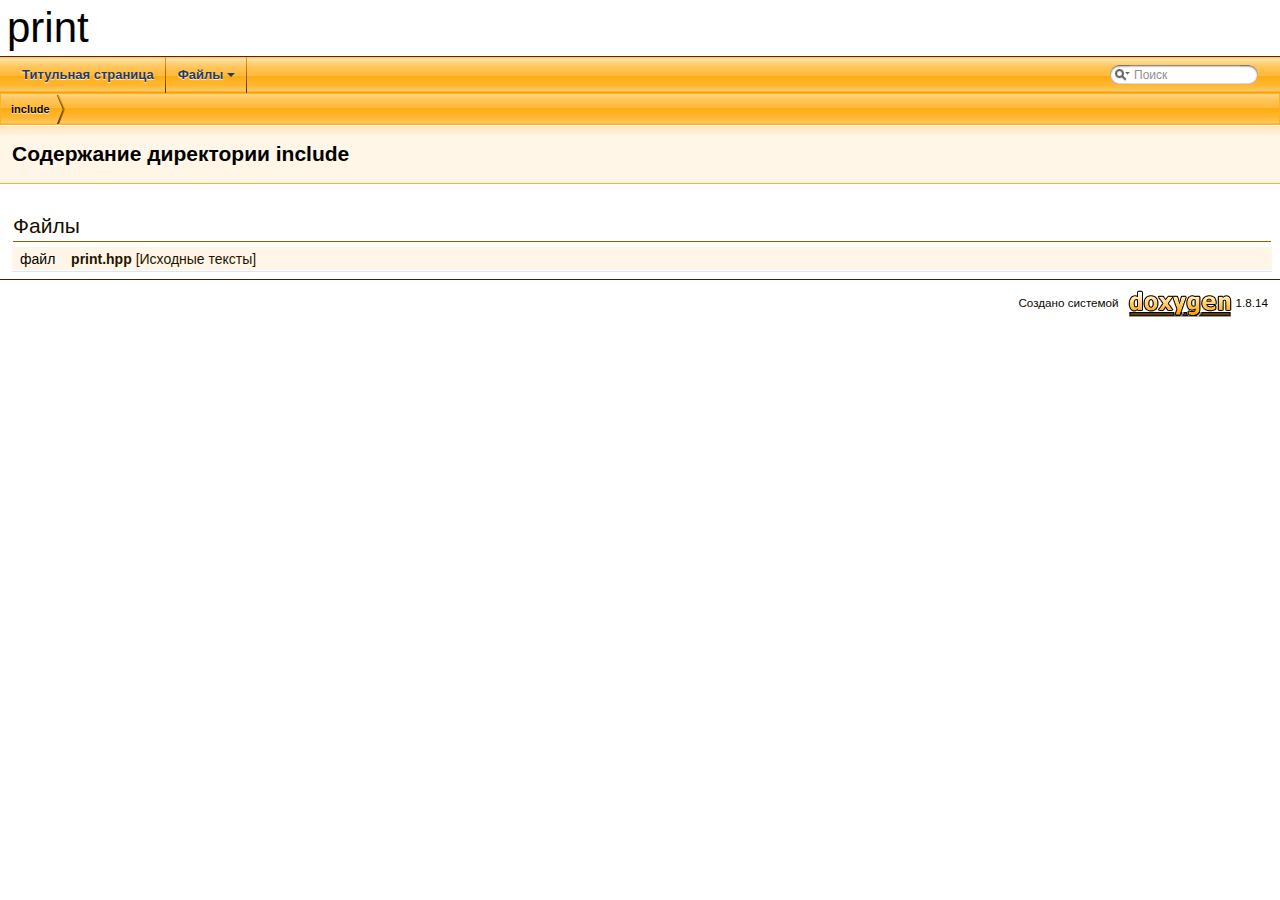
<file: dir_d44c64559bbebec7f509842c48db8b23.html>
<!DOCTYPE html PUBLIC "-//W3C//DTD XHTML 1.0 Transitional//EN" "http://www.w3.org/TR/xhtml1/DTD/xhtml1-transitional.dtd">
<html xmlns="http://www.w3.org/1999/xhtml">
<head>
<meta http-equiv="Content-Type" content="text/xhtml;charset=UTF-8"/>
<meta http-equiv="X-UA-Compatible" content="IE=9"/>
<meta name="generator" content="Doxygen 1.8.14"/>
<meta name="viewport" content="width=device-width, initial-scale=1"/>
<title>print: Содержание директории include</title>
<link href="tabs.css" rel="stylesheet" type="text/css"/>
<script type="text/javascript" src="jquery.js"></script>
<script type="text/javascript" src="dynsections.js"></script>
<link href="search/search.css" rel="stylesheet" type="text/css"/>
<script type="text/javascript" src="search/searchdata.js"></script>
<script type="text/javascript" src="search/search.js"></script>
<link href="doxygen.css" rel="stylesheet" type="text/css" />
</head>
<body>
<div id="top"><!-- do not remove this div, it is closed by doxygen! -->
<div id="titlearea">
<table cellspacing="0" cellpadding="0">
 <tbody>
 <tr style="height: 56px;">
  <td id="projectalign" style="padding-left: 0.5em;">
   <div id="projectname">print
   </div>
  </td>
 </tr>
 </tbody>
</table>
</div>
<!-- end header part -->
<!-- Создано системой Doxygen 1.8.14 -->
<script type="text/javascript">
/* @license magnet:?xt=urn:btih:cf05388f2679ee054f2beb29a391d25f4e673ac3&amp;dn=gpl-2.0.txt GPL-v2 */
var searchBox = new SearchBox("searchBox", "search",false,'Поиск');
/* @license-end */
</script>
<script type="text/javascript" src="menudata.js"></script>
<script type="text/javascript" src="menu.js"></script>
<script type="text/javascript">
/* @license magnet:?xt=urn:btih:cf05388f2679ee054f2beb29a391d25f4e673ac3&amp;dn=gpl-2.0.txt GPL-v2 */
$(function() {
  initMenu('',true,false,'search.php','Поиск');
  $(document).ready(function() { init_search(); });
});
/* @license-end */</script>
<div id="main-nav"></div>
<!-- window showing the filter options -->
<div id="MSearchSelectWindow"
     onmouseover="return searchBox.OnSearchSelectShow()"
     onmouseout="return searchBox.OnSearchSelectHide()"
     onkeydown="return searchBox.OnSearchSelectKey(event)">
</div>

<!-- iframe showing the search results (closed by default) -->
<div id="MSearchResultsWindow">
<iframe src="javascript:void(0)" frameborder="0" 
        name="MSearchResults" id="MSearchResults">
</iframe>
</div>

<div id="nav-path" class="navpath">
  <ul>
<li class="navelem"><a class="el" href="dir_d44c64559bbebec7f509842c48db8b23.html">include</a></li>  </ul>
</div>
</div><!-- top -->
<div class="header">
  <div class="headertitle">
<div class="title">Содержание директории include</div>  </div>
</div><!--header-->
<div class="contents">
<table class="memberdecls">
<tr class="heading"><td colspan="2"><h2 class="groupheader"><a name="files"></a>
Файлы</h2></td></tr>
<tr class="memitem:print_8hpp"><td class="memItemLeft" align="right" valign="top">файл &#160;</td><td class="memItemRight" valign="bottom"><a class="el" href="print_8hpp.html">print.hpp</a> <a href="print_8hpp_source.html">[Исходные тексты]</a></td></tr>
<tr class="separator:"><td class="memSeparator" colspan="2">&#160;</td></tr>
</table>
</div><!-- contents -->
<!-- start footer part -->
<hr class="footer"/><address class="footer"><small>
Создано системой &#160;<a href="http://www.doxygen.org/index.html">
<img class="footer" src="doxygen.png" alt="doxygen"/>
</a> 1.8.14
</small></address>
</body>
</html>
</file>
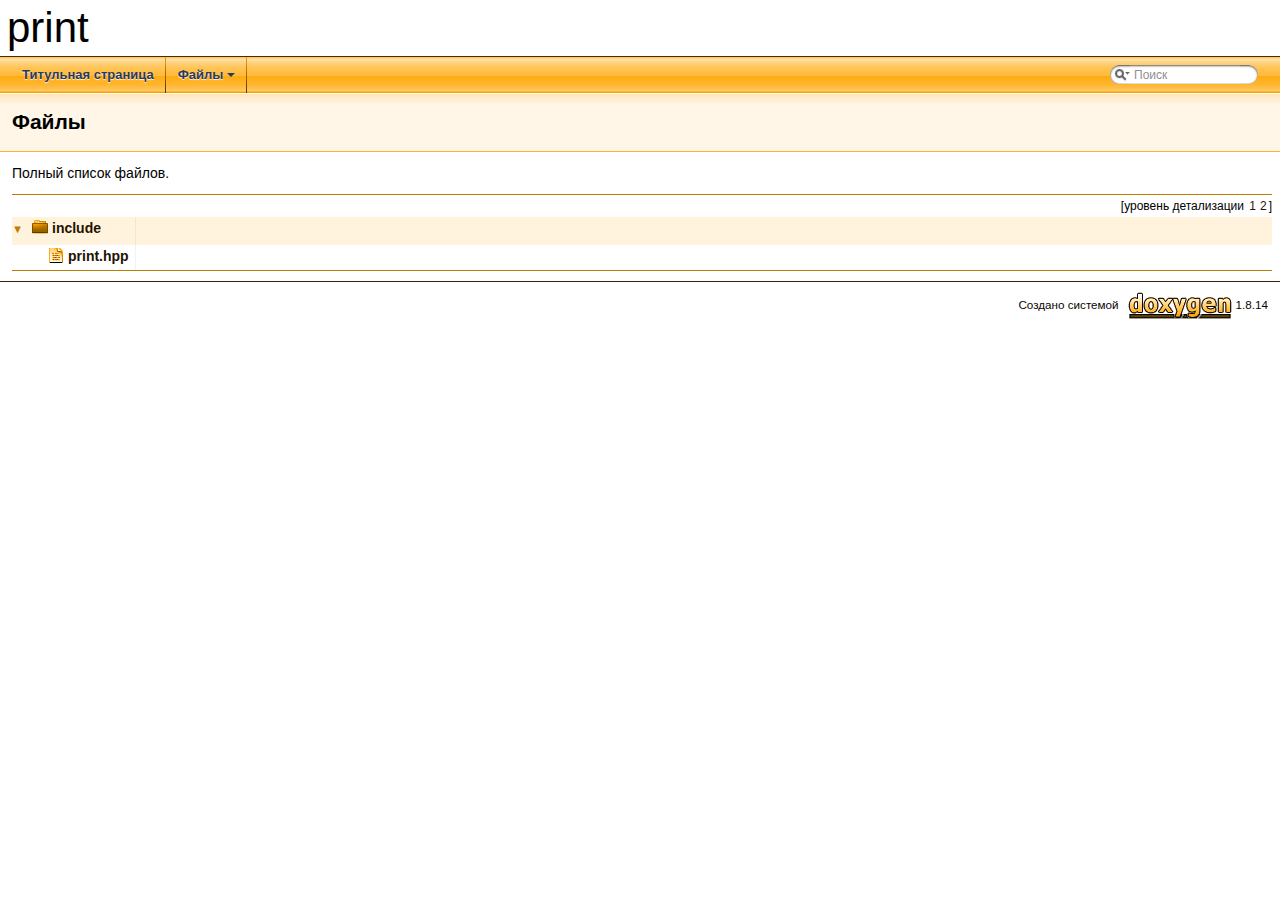
<file: files.html>
<!DOCTYPE html PUBLIC "-//W3C//DTD XHTML 1.0 Transitional//EN" "http://www.w3.org/TR/xhtml1/DTD/xhtml1-transitional.dtd">
<html xmlns="http://www.w3.org/1999/xhtml">
<head>
<meta http-equiv="Content-Type" content="text/xhtml;charset=UTF-8"/>
<meta http-equiv="X-UA-Compatible" content="IE=9"/>
<meta name="generator" content="Doxygen 1.8.14"/>
<meta name="viewport" content="width=device-width, initial-scale=1"/>
<title>print: Файлы</title>
<link href="tabs.css" rel="stylesheet" type="text/css"/>
<script type="text/javascript" src="jquery.js"></script>
<script type="text/javascript" src="dynsections.js"></script>
<link href="search/search.css" rel="stylesheet" type="text/css"/>
<script type="text/javascript" src="search/searchdata.js"></script>
<script type="text/javascript" src="search/search.js"></script>
<link href="doxygen.css" rel="stylesheet" type="text/css" />
</head>
<body>
<div id="top"><!-- do not remove this div, it is closed by doxygen! -->
<div id="titlearea">
<table cellspacing="0" cellpadding="0">
 <tbody>
 <tr style="height: 56px;">
  <td id="projectalign" style="padding-left: 0.5em;">
   <div id="projectname">print
   </div>
  </td>
 </tr>
 </tbody>
</table>
</div>
<!-- end header part -->
<!-- Создано системой Doxygen 1.8.14 -->
<script type="text/javascript">
/* @license magnet:?xt=urn:btih:cf05388f2679ee054f2beb29a391d25f4e673ac3&amp;dn=gpl-2.0.txt GPL-v2 */
var searchBox = new SearchBox("searchBox", "search",false,'Поиск');
/* @license-end */
</script>
<script type="text/javascript" src="menudata.js"></script>
<script type="text/javascript" src="menu.js"></script>
<script type="text/javascript">
/* @license magnet:?xt=urn:btih:cf05388f2679ee054f2beb29a391d25f4e673ac3&amp;dn=gpl-2.0.txt GPL-v2 */
$(function() {
  initMenu('',true,false,'search.php','Поиск');
  $(document).ready(function() { init_search(); });
});
/* @license-end */</script>
<div id="main-nav"></div>
</div><!-- top -->
<!-- window showing the filter options -->
<div id="MSearchSelectWindow"
     onmouseover="return searchBox.OnSearchSelectShow()"
     onmouseout="return searchBox.OnSearchSelectHide()"
     onkeydown="return searchBox.OnSearchSelectKey(event)">
</div>

<!-- iframe showing the search results (closed by default) -->
<div id="MSearchResultsWindow">
<iframe src="javascript:void(0)" frameborder="0" 
        name="MSearchResults" id="MSearchResults">
</iframe>
</div>

<div class="header">
  <div class="headertitle">
<div class="title">Файлы</div>  </div>
</div><!--header-->
<div class="contents">
<div class="textblock">Полный список файлов.</div><div class="directory">
<div class="levels">[уровень детализации <span onclick="javascript:toggleLevel(1);">1</span><span onclick="javascript:toggleLevel(2);">2</span>]</div><table class="directory">
<tr id="row_0_" class="even"><td class="entry"><span style="width:0px;display:inline-block;">&#160;</span><span id="arr_0_" class="arrow" onclick="toggleFolder('0_')">&#9660;</span><span id="img_0_" class="iconfopen" onclick="toggleFolder('0_')">&#160;</span><a class="el" href="dir_d44c64559bbebec7f509842c48db8b23.html" target="_self">include</a></td><td class="desc"></td></tr>
<tr id="row_0_0_"><td class="entry"><span style="width:32px;display:inline-block;">&#160;</span><a href="print_8hpp_source.html"><span class="icondoc"></span></a><a class="el" href="print_8hpp.html" target="_self">print.hpp</a></td><td class="desc"></td></tr>
</table>
</div><!-- directory -->
</div><!-- contents -->
<!-- start footer part -->
<hr class="footer"/><address class="footer"><small>
Создано системой &#160;<a href="http://www.doxygen.org/index.html">
<img class="footer" src="doxygen.png" alt="doxygen"/>
</a> 1.8.14
</small></address>
</body>
</html>
</file>
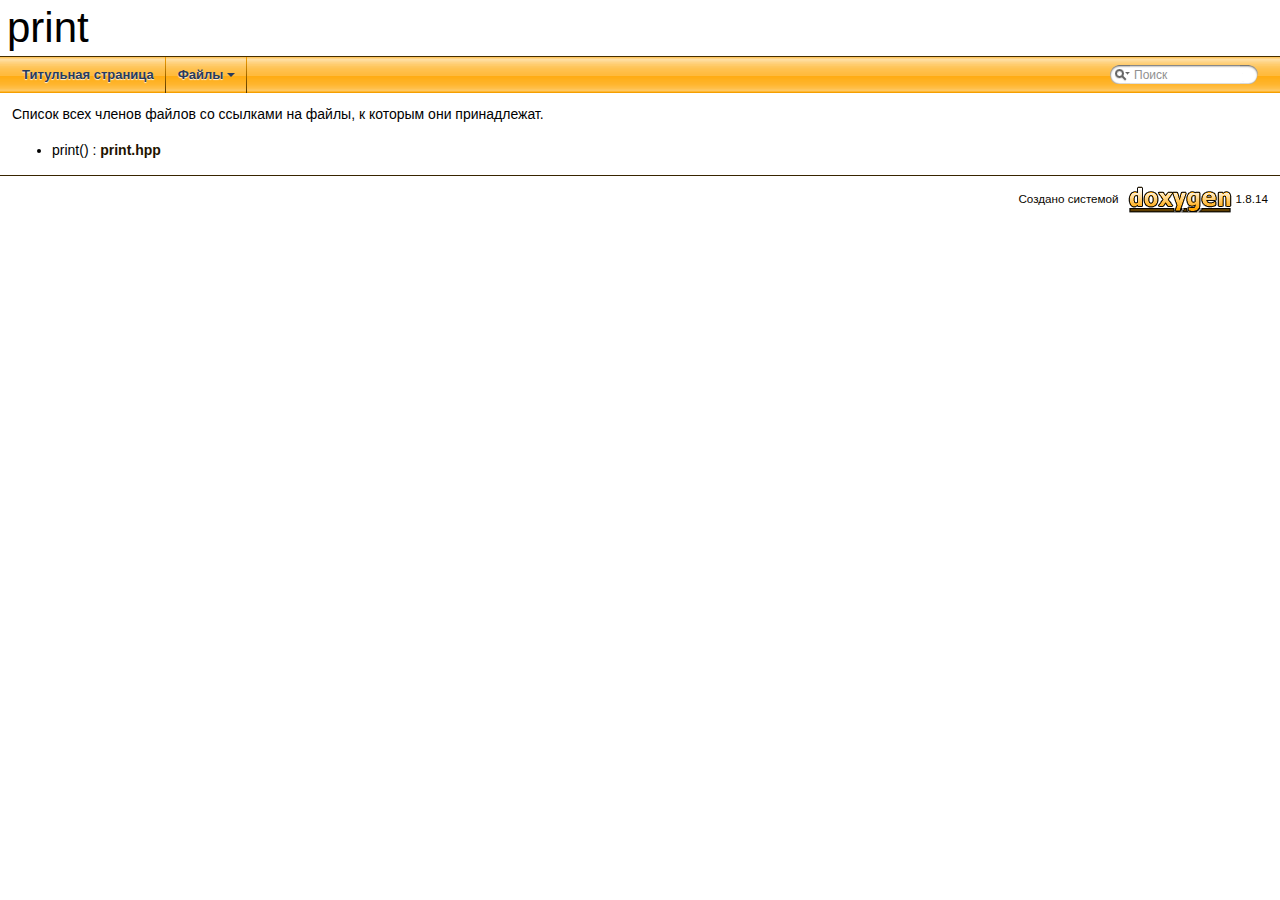
<file: globals.html>
<!DOCTYPE html PUBLIC "-//W3C//DTD XHTML 1.0 Transitional//EN" "http://www.w3.org/TR/xhtml1/DTD/xhtml1-transitional.dtd">
<html xmlns="http://www.w3.org/1999/xhtml">
<head>
<meta http-equiv="Content-Type" content="text/xhtml;charset=UTF-8"/>
<meta http-equiv="X-UA-Compatible" content="IE=9"/>
<meta name="generator" content="Doxygen 1.8.14"/>
<meta name="viewport" content="width=device-width, initial-scale=1"/>
<title>print: Список членов всех файлов</title>
<link href="tabs.css" rel="stylesheet" type="text/css"/>
<script type="text/javascript" src="jquery.js"></script>
<script type="text/javascript" src="dynsections.js"></script>
<link href="search/search.css" rel="stylesheet" type="text/css"/>
<script type="text/javascript" src="search/searchdata.js"></script>
<script type="text/javascript" src="search/search.js"></script>
<link href="doxygen.css" rel="stylesheet" type="text/css" />
</head>
<body>
<div id="top"><!-- do not remove this div, it is closed by doxygen! -->
<div id="titlearea">
<table cellspacing="0" cellpadding="0">
 <tbody>
 <tr style="height: 56px;">
  <td id="projectalign" style="padding-left: 0.5em;">
   <div id="projectname">print
   </div>
  </td>
 </tr>
 </tbody>
</table>
</div>
<!-- end header part -->
<!-- Создано системой Doxygen 1.8.14 -->
<script type="text/javascript">
/* @license magnet:?xt=urn:btih:cf05388f2679ee054f2beb29a391d25f4e673ac3&amp;dn=gpl-2.0.txt GPL-v2 */
var searchBox = new SearchBox("searchBox", "search",false,'Поиск');
/* @license-end */
</script>
<script type="text/javascript" src="menudata.js"></script>
<script type="text/javascript" src="menu.js"></script>
<script type="text/javascript">
/* @license magnet:?xt=urn:btih:cf05388f2679ee054f2beb29a391d25f4e673ac3&amp;dn=gpl-2.0.txt GPL-v2 */
$(function() {
  initMenu('',true,false,'search.php','Поиск');
  $(document).ready(function() { init_search(); });
});
/* @license-end */</script>
<div id="main-nav"></div>
</div><!-- top -->
<!-- window showing the filter options -->
<div id="MSearchSelectWindow"
     onmouseover="return searchBox.OnSearchSelectShow()"
     onmouseout="return searchBox.OnSearchSelectHide()"
     onkeydown="return searchBox.OnSearchSelectKey(event)">
</div>

<!-- iframe showing the search results (closed by default) -->
<div id="MSearchResultsWindow">
<iframe src="javascript:void(0)" frameborder="0" 
        name="MSearchResults" id="MSearchResults">
</iframe>
</div>

<div class="contents">
<div class="textblock">Список всех членов файлов со ссылками на файлы, к которым они принадлежат.</div><ul>
<li>print()
: <a class="el" href="print_8hpp.html#ae12fd32fb711d3e888d4cd8a65974c65">print.hpp</a>
</li>
</ul>
</div><!-- contents -->
<!-- start footer part -->
<hr class="footer"/><address class="footer"><small>
Создано системой &#160;<a href="http://www.doxygen.org/index.html">
<img class="footer" src="doxygen.png" alt="doxygen"/>
</a> 1.8.14
</small></address>
</body>
</html>
</file>
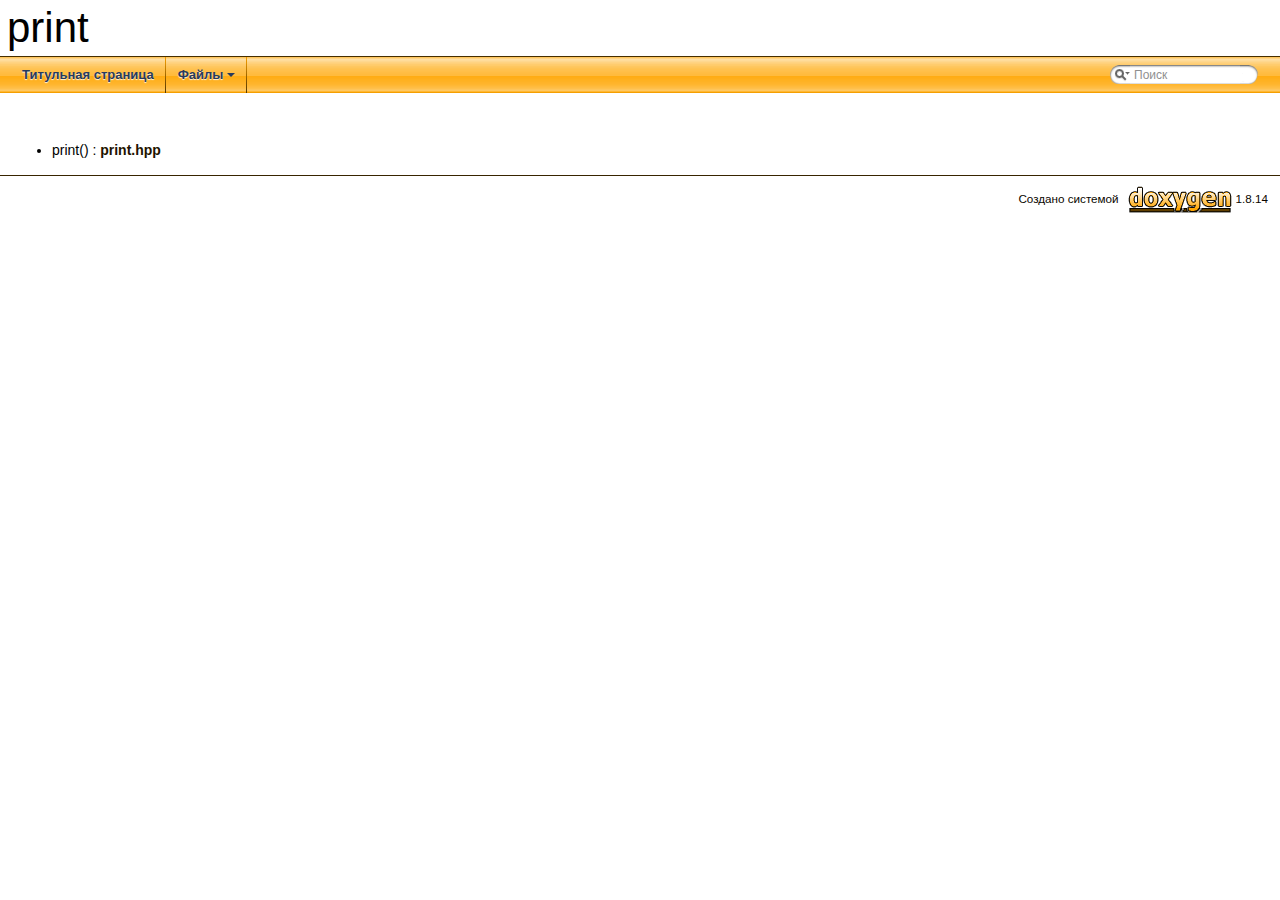
<file: globals_func.html>
<!DOCTYPE html PUBLIC "-//W3C//DTD XHTML 1.0 Transitional//EN" "http://www.w3.org/TR/xhtml1/DTD/xhtml1-transitional.dtd">
<html xmlns="http://www.w3.org/1999/xhtml">
<head>
<meta http-equiv="Content-Type" content="text/xhtml;charset=UTF-8"/>
<meta http-equiv="X-UA-Compatible" content="IE=9"/>
<meta name="generator" content="Doxygen 1.8.14"/>
<meta name="viewport" content="width=device-width, initial-scale=1"/>
<title>print: Список членов всех файлов</title>
<link href="tabs.css" rel="stylesheet" type="text/css"/>
<script type="text/javascript" src="jquery.js"></script>
<script type="text/javascript" src="dynsections.js"></script>
<link href="search/search.css" rel="stylesheet" type="text/css"/>
<script type="text/javascript" src="search/searchdata.js"></script>
<script type="text/javascript" src="search/search.js"></script>
<link href="doxygen.css" rel="stylesheet" type="text/css" />
</head>
<body>
<div id="top"><!-- do not remove this div, it is closed by doxygen! -->
<div id="titlearea">
<table cellspacing="0" cellpadding="0">
 <tbody>
 <tr style="height: 56px;">
  <td id="projectalign" style="padding-left: 0.5em;">
   <div id="projectname">print
   </div>
  </td>
 </tr>
 </tbody>
</table>
</div>
<!-- end header part -->
<!-- Создано системой Doxygen 1.8.14 -->
<script type="text/javascript">
/* @license magnet:?xt=urn:btih:cf05388f2679ee054f2beb29a391d25f4e673ac3&amp;dn=gpl-2.0.txt GPL-v2 */
var searchBox = new SearchBox("searchBox", "search",false,'Поиск');
/* @license-end */
</script>
<script type="text/javascript" src="menudata.js"></script>
<script type="text/javascript" src="menu.js"></script>
<script type="text/javascript">
/* @license magnet:?xt=urn:btih:cf05388f2679ee054f2beb29a391d25f4e673ac3&amp;dn=gpl-2.0.txt GPL-v2 */
$(function() {
  initMenu('',true,false,'search.php','Поиск');
  $(document).ready(function() { init_search(); });
});
/* @license-end */</script>
<div id="main-nav"></div>
</div><!-- top -->
<!-- window showing the filter options -->
<div id="MSearchSelectWindow"
     onmouseover="return searchBox.OnSearchSelectShow()"
     onmouseout="return searchBox.OnSearchSelectHide()"
     onkeydown="return searchBox.OnSearchSelectKey(event)">
</div>

<!-- iframe showing the search results (closed by default) -->
<div id="MSearchResultsWindow">
<iframe src="javascript:void(0)" frameborder="0" 
        name="MSearchResults" id="MSearchResults">
</iframe>
</div>

<div class="contents">
&#160;<ul>
<li>print()
: <a class="el" href="print_8hpp.html#ae12fd32fb711d3e888d4cd8a65974c65">print.hpp</a>
</li>
</ul>
</div><!-- contents -->
<!-- start footer part -->
<hr class="footer"/><address class="footer"><small>
Создано системой &#160;<a href="http://www.doxygen.org/index.html">
<img class="footer" src="doxygen.png" alt="doxygen"/>
</a> 1.8.14
</small></address>
</body>
</html>
</file>
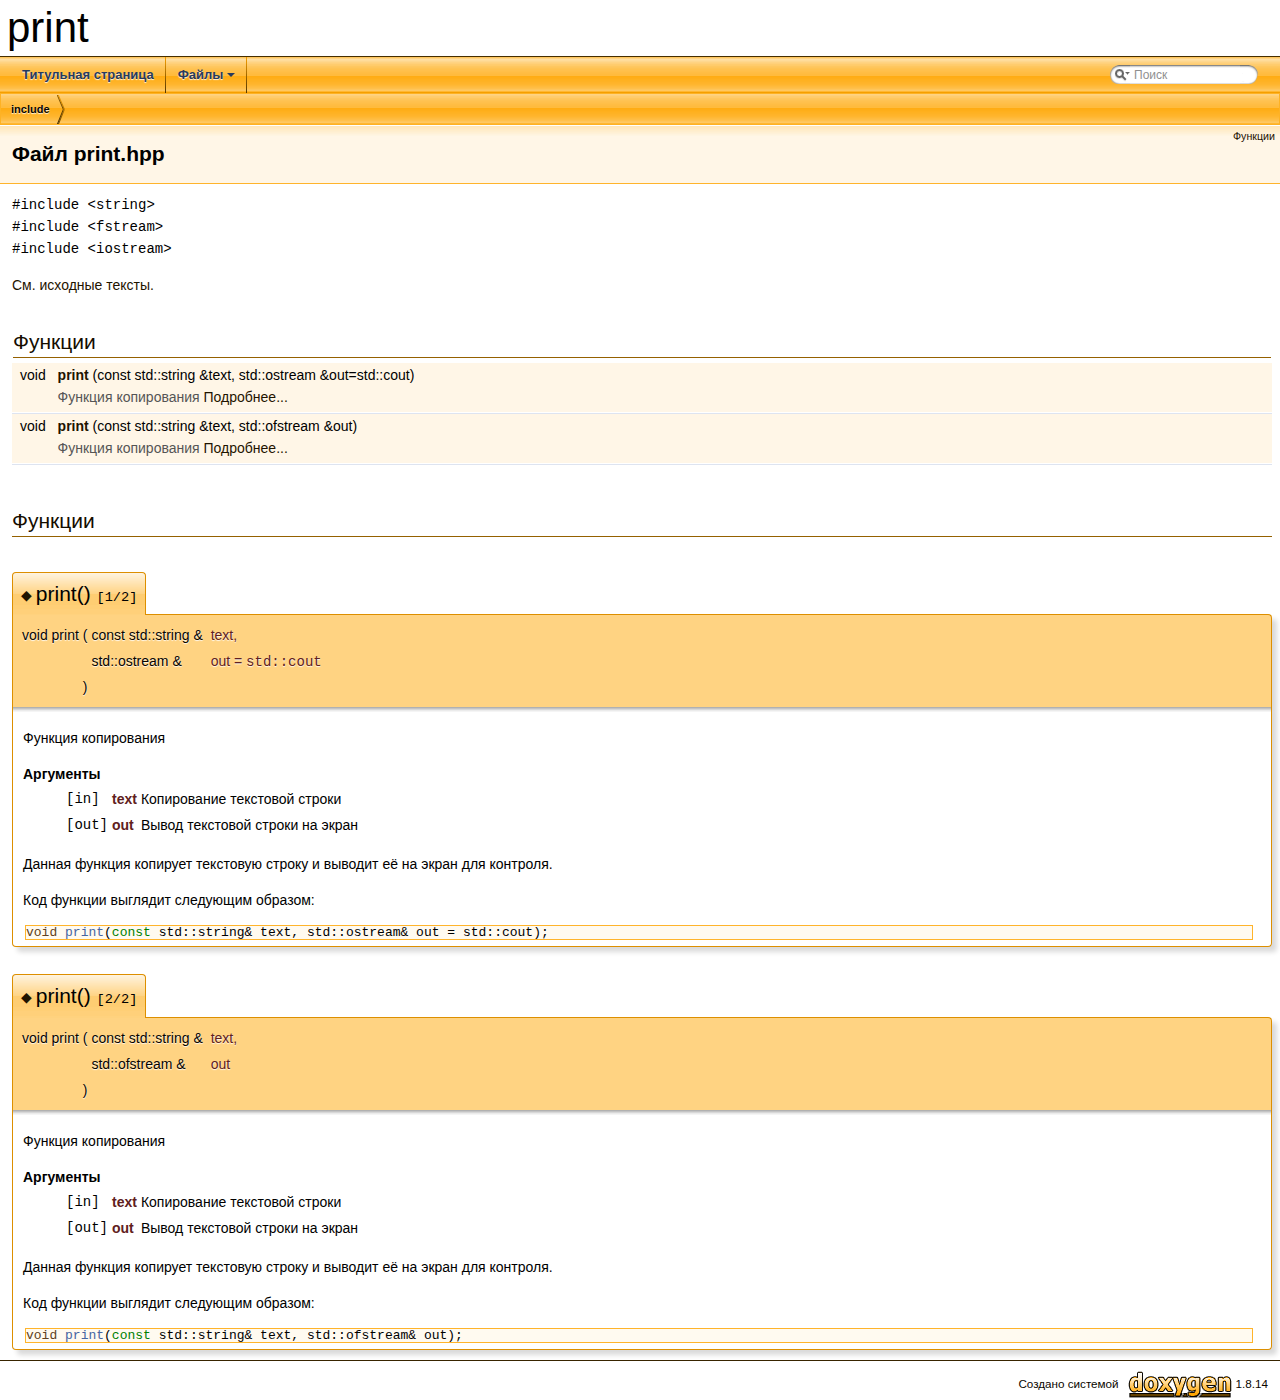
<file: print_8hpp.html>
<!DOCTYPE html PUBLIC "-//W3C//DTD XHTML 1.0 Transitional//EN" "http://www.w3.org/TR/xhtml1/DTD/xhtml1-transitional.dtd">
<html xmlns="http://www.w3.org/1999/xhtml">
<head>
<meta http-equiv="Content-Type" content="text/xhtml;charset=UTF-8"/>
<meta http-equiv="X-UA-Compatible" content="IE=9"/>
<meta name="generator" content="Doxygen 1.8.14"/>
<meta name="viewport" content="width=device-width, initial-scale=1"/>
<title>print: Файл include/print.hpp</title>
<link href="tabs.css" rel="stylesheet" type="text/css"/>
<script type="text/javascript" src="jquery.js"></script>
<script type="text/javascript" src="dynsections.js"></script>
<link href="search/search.css" rel="stylesheet" type="text/css"/>
<script type="text/javascript" src="search/searchdata.js"></script>
<script type="text/javascript" src="search/search.js"></script>
<link href="doxygen.css" rel="stylesheet" type="text/css" />
</head>
<body>
<div id="top"><!-- do not remove this div, it is closed by doxygen! -->
<div id="titlearea">
<table cellspacing="0" cellpadding="0">
 <tbody>
 <tr style="height: 56px;">
  <td id="projectalign" style="padding-left: 0.5em;">
   <div id="projectname">print
   </div>
  </td>
 </tr>
 </tbody>
</table>
</div>
<!-- end header part -->
<!-- Создано системой Doxygen 1.8.14 -->
<script type="text/javascript">
/* @license magnet:?xt=urn:btih:cf05388f2679ee054f2beb29a391d25f4e673ac3&amp;dn=gpl-2.0.txt GPL-v2 */
var searchBox = new SearchBox("searchBox", "search",false,'Поиск');
/* @license-end */
</script>
<script type="text/javascript" src="menudata.js"></script>
<script type="text/javascript" src="menu.js"></script>
<script type="text/javascript">
/* @license magnet:?xt=urn:btih:cf05388f2679ee054f2beb29a391d25f4e673ac3&amp;dn=gpl-2.0.txt GPL-v2 */
$(function() {
  initMenu('',true,false,'search.php','Поиск');
  $(document).ready(function() { init_search(); });
});
/* @license-end */</script>
<div id="main-nav"></div>
<!-- window showing the filter options -->
<div id="MSearchSelectWindow"
     onmouseover="return searchBox.OnSearchSelectShow()"
     onmouseout="return searchBox.OnSearchSelectHide()"
     onkeydown="return searchBox.OnSearchSelectKey(event)">
</div>

<!-- iframe showing the search results (closed by default) -->
<div id="MSearchResultsWindow">
<iframe src="javascript:void(0)" frameborder="0" 
        name="MSearchResults" id="MSearchResults">
</iframe>
</div>

<div id="nav-path" class="navpath">
  <ul>
<li class="navelem"><a class="el" href="dir_d44c64559bbebec7f509842c48db8b23.html">include</a></li>  </ul>
</div>
</div><!-- top -->
<div class="header">
  <div class="summary">
<a href="#func-members">Функции</a>  </div>
  <div class="headertitle">
<div class="title">Файл print.hpp</div>  </div>
</div><!--header-->
<div class="contents">
<div class="textblock"><code>#include &lt;string&gt;</code><br />
<code>#include &lt;fstream&gt;</code><br />
<code>#include &lt;iostream&gt;</code><br />
</div>
<p><a href="print_8hpp_source.html">См. исходные тексты.</a></p>
<table class="memberdecls">
<tr class="heading"><td colspan="2"><h2 class="groupheader"><a name="func-members"></a>
Функции</h2></td></tr>
<tr class="memitem:ae12fd32fb711d3e888d4cd8a65974c65"><td class="memItemLeft" align="right" valign="top">void&#160;</td><td class="memItemRight" valign="bottom"><a class="el" href="print_8hpp.html#ae12fd32fb711d3e888d4cd8a65974c65">print</a> (const std::string &amp;text, std::ostream &amp;out=std::cout)</td></tr>
<tr class="memdesc:ae12fd32fb711d3e888d4cd8a65974c65"><td class="mdescLeft">&#160;</td><td class="mdescRight">Функция копирования  <a href="#ae12fd32fb711d3e888d4cd8a65974c65">Подробнее...</a><br /></td></tr>
<tr class="separator:ae12fd32fb711d3e888d4cd8a65974c65"><td class="memSeparator" colspan="2">&#160;</td></tr>
<tr class="memitem:a88a4a55e7c5f7356f8a1fdcfbfbd1ae9"><td class="memItemLeft" align="right" valign="top">void&#160;</td><td class="memItemRight" valign="bottom"><a class="el" href="print_8hpp.html#a88a4a55e7c5f7356f8a1fdcfbfbd1ae9">print</a> (const std::string &amp;text, std::ofstream &amp;out)</td></tr>
<tr class="memdesc:a88a4a55e7c5f7356f8a1fdcfbfbd1ae9"><td class="mdescLeft">&#160;</td><td class="mdescRight">Функция копирования  <a href="#a88a4a55e7c5f7356f8a1fdcfbfbd1ae9">Подробнее...</a><br /></td></tr>
<tr class="separator:a88a4a55e7c5f7356f8a1fdcfbfbd1ae9"><td class="memSeparator" colspan="2">&#160;</td></tr>
</table>
<h2 class="groupheader">Функции</h2>
<a id="ae12fd32fb711d3e888d4cd8a65974c65"></a>
<h2 class="memtitle"><span class="permalink"><a href="#ae12fd32fb711d3e888d4cd8a65974c65">&#9670;&nbsp;</a></span>print() <span class="overload">[1/2]</span></h2>

<div class="memitem">
<div class="memproto">
      <table class="memname">
        <tr>
          <td class="memname">void print </td>
          <td>(</td>
          <td class="paramtype">const std::string &amp;&#160;</td>
          <td class="paramname"><em>text</em>, </td>
        </tr>
        <tr>
          <td class="paramkey"></td>
          <td></td>
          <td class="paramtype">std::ostream &amp;&#160;</td>
          <td class="paramname"><em>out</em> = <code>std::cout</code>&#160;</td>
        </tr>
        <tr>
          <td></td>
          <td>)</td>
          <td></td><td></td>
        </tr>
      </table>
</div><div class="memdoc">

<p>Функция копирования </p>
<dl class="params"><dt>Аргументы</dt><dd>
  <table class="params">
    <tr><td class="paramdir">[in]</td><td class="paramname">text</td><td>Копирование текстовой строки </td></tr>
    <tr><td class="paramdir">[out]</td><td class="paramname">out</td><td>Вывод текстовой строки на экран</td></tr>
  </table>
  </dd>
</dl>
<p>Данная функция копирует текстовую строку и выводит её на экран для контроля.</p>
<p>Код функции выглядит следующим образом: </p><div class="fragment"><div class="line"><span class="keywordtype">void</span> <a class="code" href="print_8hpp.html#ae12fd32fb711d3e888d4cd8a65974c65">print</a>(<span class="keyword">const</span> std::string&amp; text, std::ostream&amp; out = std::cout);</div></div><!-- fragment --> 
</div>
</div>
<a id="a88a4a55e7c5f7356f8a1fdcfbfbd1ae9"></a>
<h2 class="memtitle"><span class="permalink"><a href="#a88a4a55e7c5f7356f8a1fdcfbfbd1ae9">&#9670;&nbsp;</a></span>print() <span class="overload">[2/2]</span></h2>

<div class="memitem">
<div class="memproto">
      <table class="memname">
        <tr>
          <td class="memname">void print </td>
          <td>(</td>
          <td class="paramtype">const std::string &amp;&#160;</td>
          <td class="paramname"><em>text</em>, </td>
        </tr>
        <tr>
          <td class="paramkey"></td>
          <td></td>
          <td class="paramtype">std::ofstream &amp;&#160;</td>
          <td class="paramname"><em>out</em>&#160;</td>
        </tr>
        <tr>
          <td></td>
          <td>)</td>
          <td></td><td></td>
        </tr>
      </table>
</div><div class="memdoc">

<p>Функция копирования </p>
<dl class="params"><dt>Аргументы</dt><dd>
  <table class="params">
    <tr><td class="paramdir">[in]</td><td class="paramname">text</td><td>Копирование текстовой строки </td></tr>
    <tr><td class="paramdir">[out]</td><td class="paramname">out</td><td>Вывод текстовой строки на экран</td></tr>
  </table>
  </dd>
</dl>
<p>Данная функция копирует текстовую строку и выводит её на экран для контроля.</p>
<p>Код функции выглядит следующим образом: </p><div class="fragment"><div class="line"><span class="keywordtype">void</span> <a class="code" href="print_8hpp.html#ae12fd32fb711d3e888d4cd8a65974c65">print</a>(<span class="keyword">const</span> std::string&amp; text, std::ofstream&amp; out);</div></div><!-- fragment --> 
</div>
</div>
</div><!-- contents -->
<!-- start footer part -->
<hr class="footer"/><address class="footer"><small>
Создано системой &#160;<a href="http://www.doxygen.org/index.html">
<img class="footer" src="doxygen.png" alt="doxygen"/>
</a> 1.8.14
</small></address>
</body>
</html>
</file>
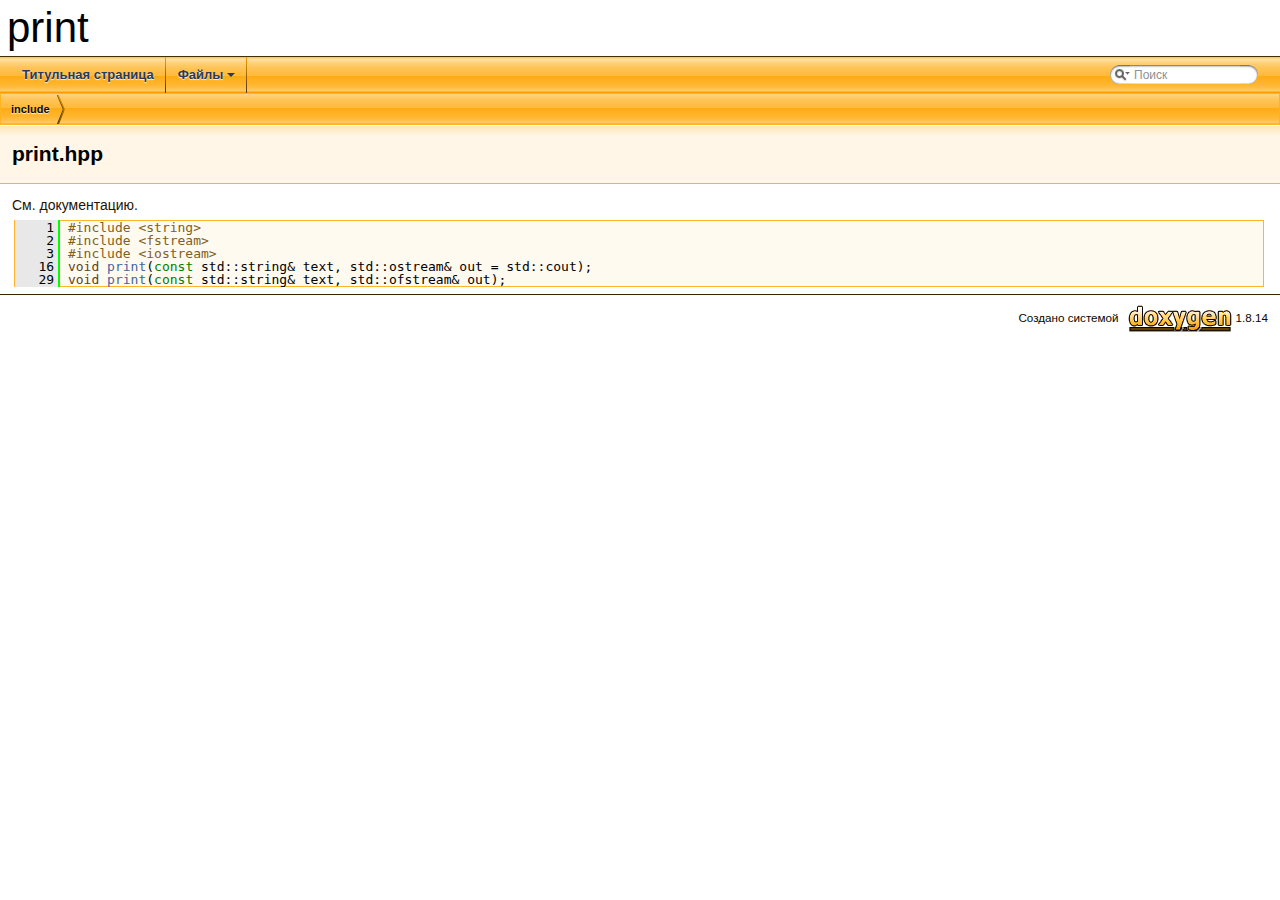
<file: print_8hpp_source.html>
<!DOCTYPE html PUBLIC "-//W3C//DTD XHTML 1.0 Transitional//EN" "http://www.w3.org/TR/xhtml1/DTD/xhtml1-transitional.dtd">
<html xmlns="http://www.w3.org/1999/xhtml">
<head>
<meta http-equiv="Content-Type" content="text/xhtml;charset=UTF-8"/>
<meta http-equiv="X-UA-Compatible" content="IE=9"/>
<meta name="generator" content="Doxygen 1.8.14"/>
<meta name="viewport" content="width=device-width, initial-scale=1"/>
<title>print: Исходный файл include/print.hpp</title>
<link href="tabs.css" rel="stylesheet" type="text/css"/>
<script type="text/javascript" src="jquery.js"></script>
<script type="text/javascript" src="dynsections.js"></script>
<link href="search/search.css" rel="stylesheet" type="text/css"/>
<script type="text/javascript" src="search/searchdata.js"></script>
<script type="text/javascript" src="search/search.js"></script>
<link href="doxygen.css" rel="stylesheet" type="text/css" />
</head>
<body>
<div id="top"><!-- do not remove this div, it is closed by doxygen! -->
<div id="titlearea">
<table cellspacing="0" cellpadding="0">
 <tbody>
 <tr style="height: 56px;">
  <td id="projectalign" style="padding-left: 0.5em;">
   <div id="projectname">print
   </div>
  </td>
 </tr>
 </tbody>
</table>
</div>
<!-- end header part -->
<!-- Создано системой Doxygen 1.8.14 -->
<script type="text/javascript">
/* @license magnet:?xt=urn:btih:cf05388f2679ee054f2beb29a391d25f4e673ac3&amp;dn=gpl-2.0.txt GPL-v2 */
var searchBox = new SearchBox("searchBox", "search",false,'Поиск');
/* @license-end */
</script>
<script type="text/javascript" src="menudata.js"></script>
<script type="text/javascript" src="menu.js"></script>
<script type="text/javascript">
/* @license magnet:?xt=urn:btih:cf05388f2679ee054f2beb29a391d25f4e673ac3&amp;dn=gpl-2.0.txt GPL-v2 */
$(function() {
  initMenu('',true,false,'search.php','Поиск');
  $(document).ready(function() { init_search(); });
});
/* @license-end */</script>
<div id="main-nav"></div>
<!-- window showing the filter options -->
<div id="MSearchSelectWindow"
     onmouseover="return searchBox.OnSearchSelectShow()"
     onmouseout="return searchBox.OnSearchSelectHide()"
     onkeydown="return searchBox.OnSearchSelectKey(event)">
</div>

<!-- iframe showing the search results (closed by default) -->
<div id="MSearchResultsWindow">
<iframe src="javascript:void(0)" frameborder="0" 
        name="MSearchResults" id="MSearchResults">
</iframe>
</div>

<div id="nav-path" class="navpath">
  <ul>
<li class="navelem"><a class="el" href="dir_d44c64559bbebec7f509842c48db8b23.html">include</a></li>  </ul>
</div>
</div><!-- top -->
<div class="header">
  <div class="headertitle">
<div class="title">print.hpp</div>  </div>
</div><!--header-->
<div class="contents">
<a href="print_8hpp.html">См. документацию.</a><div class="fragment"><div class="line"><a name="l00001"></a><span class="lineno">    1</span>&#160;<span class="preprocessor">#include &lt;string&gt;</span></div><div class="line"><a name="l00002"></a><span class="lineno">    2</span>&#160;<span class="preprocessor">#include &lt;fstream&gt;</span></div><div class="line"><a name="l00003"></a><span class="lineno">    3</span>&#160;<span class="preprocessor">#include &lt;iostream&gt;</span></div><div class="line"><a name="l00016"></a><span class="lineno">   16</span>&#160;<span class="keywordtype">void</span> <a class="code" href="print_8hpp.html#ae12fd32fb711d3e888d4cd8a65974c65">print</a>(<span class="keyword">const</span> std::string&amp; text, std::ostream&amp; out = std::cout);</div><div class="line"><a name="l00029"></a><span class="lineno">   29</span>&#160;<span class="keywordtype">void</span> <a class="code" href="print_8hpp.html#ae12fd32fb711d3e888d4cd8a65974c65">print</a>(<span class="keyword">const</span> std::string&amp; text, std::ofstream&amp; out);</div><div class="ttc" id="print_8hpp_html_ae12fd32fb711d3e888d4cd8a65974c65"><div class="ttname"><a href="print_8hpp.html#ae12fd32fb711d3e888d4cd8a65974c65">print</a></div><div class="ttdeci">void print(const std::string &amp;text, std::ostream &amp;out=std::cout)</div><div class="ttdoc">Функция копирования </div></div>
</div><!-- fragment --></div><!-- contents -->
<!-- start footer part -->
<hr class="footer"/><address class="footer"><small>
Создано системой &#160;<a href="http://www.doxygen.org/index.html">
<img class="footer" src="doxygen.png" alt="doxygen"/>
</a> 1.8.14
</small></address>
</body>
</html>
</file>
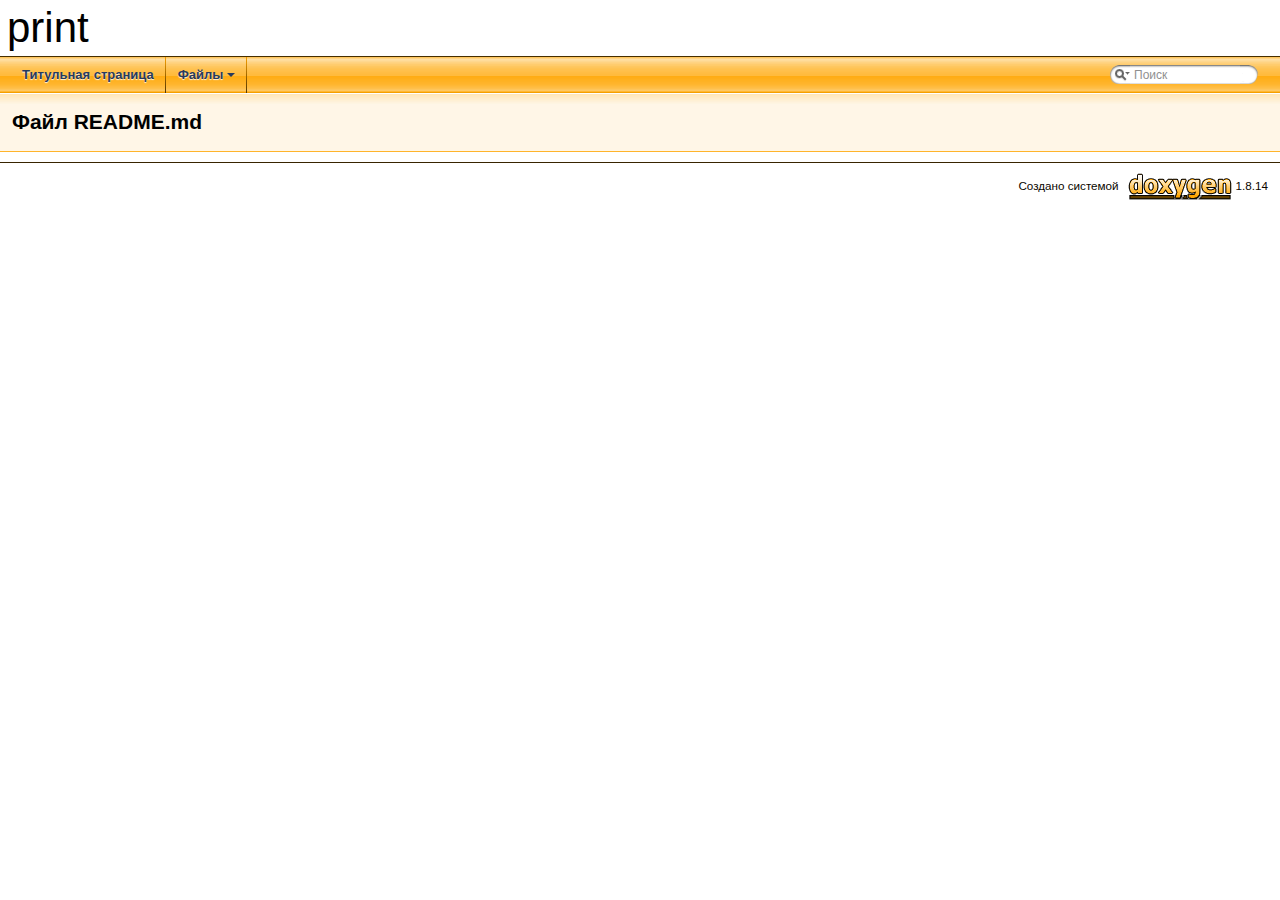
<file: README_8md.html>
<!DOCTYPE html PUBLIC "-//W3C//DTD XHTML 1.0 Transitional//EN" "http://www.w3.org/TR/xhtml1/DTD/xhtml1-transitional.dtd">
<html xmlns="http://www.w3.org/1999/xhtml">
<head>
<meta http-equiv="Content-Type" content="text/xhtml;charset=UTF-8"/>
<meta http-equiv="X-UA-Compatible" content="IE=9"/>
<meta name="generator" content="Doxygen 1.8.14"/>
<meta name="viewport" content="width=device-width, initial-scale=1"/>
<title>print: Файл README.md</title>
<link href="tabs.css" rel="stylesheet" type="text/css"/>
<script type="text/javascript" src="jquery.js"></script>
<script type="text/javascript" src="dynsections.js"></script>
<link href="search/search.css" rel="stylesheet" type="text/css"/>
<script type="text/javascript" src="search/searchdata.js"></script>
<script type="text/javascript" src="search/search.js"></script>
<link href="doxygen.css" rel="stylesheet" type="text/css" />
</head>
<body>
<div id="top"><!-- do not remove this div, it is closed by doxygen! -->
<div id="titlearea">
<table cellspacing="0" cellpadding="0">
 <tbody>
 <tr style="height: 56px;">
  <td id="projectalign" style="padding-left: 0.5em;">
   <div id="projectname">print
   </div>
  </td>
 </tr>
 </tbody>
</table>
</div>
<!-- end header part -->
<!-- Создано системой Doxygen 1.8.14 -->
<script type="text/javascript">
/* @license magnet:?xt=urn:btih:cf05388f2679ee054f2beb29a391d25f4e673ac3&amp;dn=gpl-2.0.txt GPL-v2 */
var searchBox = new SearchBox("searchBox", "search",false,'Поиск');
/* @license-end */
</script>
<script type="text/javascript" src="menudata.js"></script>
<script type="text/javascript" src="menu.js"></script>
<script type="text/javascript">
/* @license magnet:?xt=urn:btih:cf05388f2679ee054f2beb29a391d25f4e673ac3&amp;dn=gpl-2.0.txt GPL-v2 */
$(function() {
  initMenu('',true,false,'search.php','Поиск');
  $(document).ready(function() { init_search(); });
});
/* @license-end */</script>
<div id="main-nav"></div>
<!-- window showing the filter options -->
<div id="MSearchSelectWindow"
     onmouseover="return searchBox.OnSearchSelectShow()"
     onmouseout="return searchBox.OnSearchSelectHide()"
     onkeydown="return searchBox.OnSearchSelectKey(event)">
</div>

<!-- iframe showing the search results (closed by default) -->
<div id="MSearchResultsWindow">
<iframe src="javascript:void(0)" frameborder="0" 
        name="MSearchResults" id="MSearchResults">
</iframe>
</div>

</div><!-- top -->
<div class="header">
  <div class="headertitle">
<div class="title">Файл README.md</div>  </div>
</div><!--header-->
<div class="contents">
</div><!-- contents -->
<!-- start footer part -->
<hr class="footer"/><address class="footer"><small>
Создано системой &#160;<a href="http://www.doxygen.org/index.html">
<img class="footer" src="doxygen.png" alt="doxygen"/>
</a> 1.8.14
</small></address>
</body>
</html>
</file>
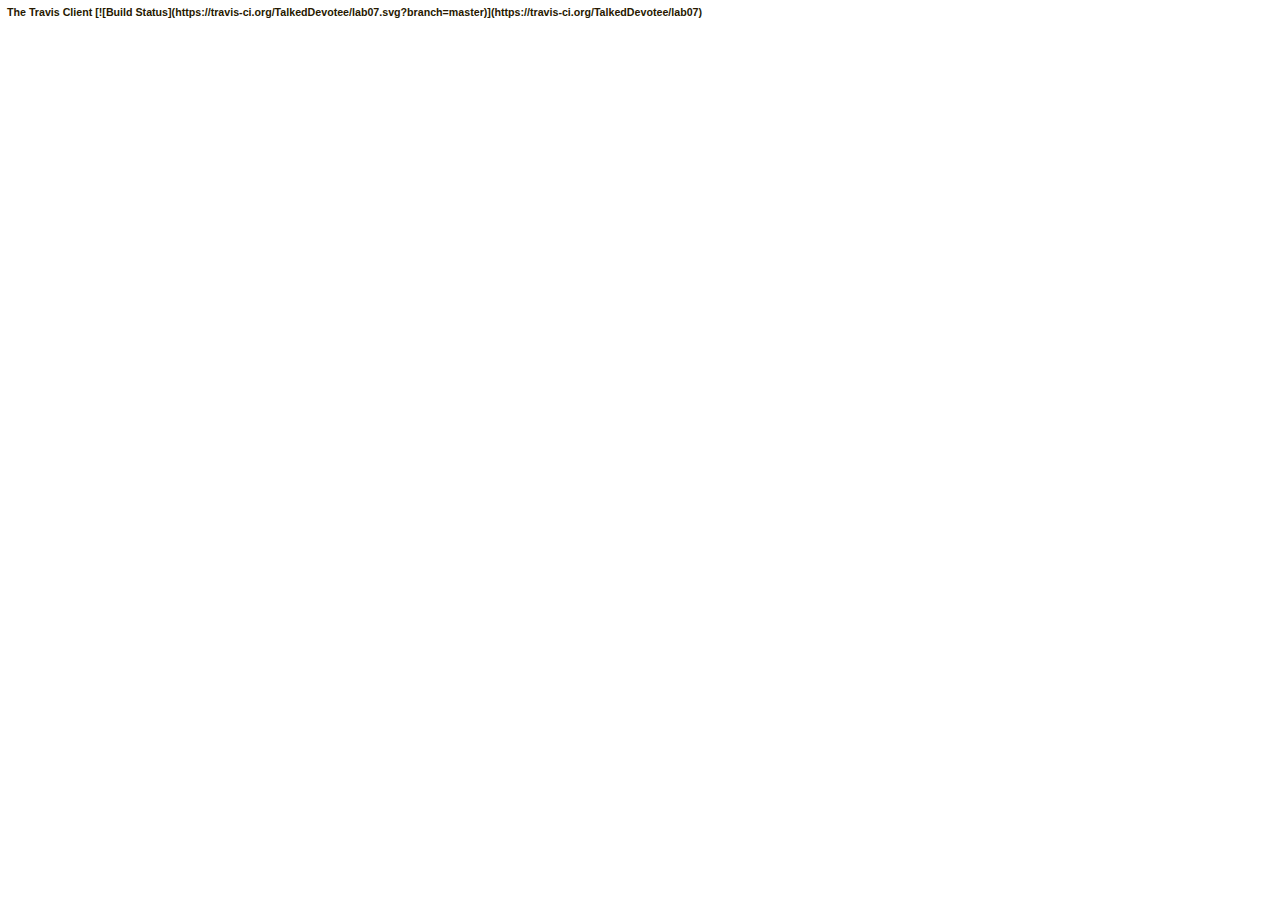
<file: search/all_2.html>
<!DOCTYPE html PUBLIC "-//W3C//DTD XHTML 1.0 Transitional//EN" "http://www.w3.org/TR/xhtml1/DTD/xhtml1-transitional.dtd">
<html><head><title></title>
<meta http-equiv="Content-Type" content="text/xhtml;charset=UTF-8"/>
<meta name="generator" content="Doxygen 1.8.14"/>
<link rel="stylesheet" type="text/css" href="search.css"/>
<script type="text/javascript" src="all_2.js"></script>
<script type="text/javascript" src="search.js"></script>
</head>
<body class="SRPage">
<div id="SRIndex">
<div class="SRStatus" id="Loading">Загрузка...</div>
<div id="SRResults"></div>
<script type="text/javascript"><!--
/* @license magnet:?xt=urn:btih:cf05388f2679ee054f2beb29a391d25f4e673ac3&amp;dn=gpl-2.0.txt GPL-v2 */
createResults();
/* @license-end */
--></script>
<div class="SRStatus" id="Searching">Поиск...</div>
<div class="SRStatus" id="NoMatches">Не найдено</div>
<script type="text/javascript"><!--
/* @license magnet:?xt=urn:btih:cf05388f2679ee054f2beb29a391d25f4e673ac3&amp;dn=gpl-2.0.txt GPL-v2 */
document.getElementById("Loading").style.display="none";
document.getElementById("NoMatches").style.display="none";
var searchResults = new SearchResults("searchResults");
searchResults.Search();
/* @license-end */
--></script>
</div>
</body>
</html>
</file>
<file: tabs.css>
.sm{position:relative;z-index:9999}.sm,.sm ul,.sm li{display:block;list-style:none;margin:0;padding:0;line-height:normal;direction:ltr;text-align:left;-webkit-tap-highlight-color:rgba(0,0,0,0)}.sm-rtl,.sm-rtl ul,.sm-rtl li{direction:rtl;text-align:right}.sm>li>h1,.sm>li>h2,.sm>li>h3,.sm>li>h4,.sm>li>h5,.sm>li>h6{margin:0;padding:0}.sm ul{display:none}.sm li,.sm a{position:relative}.sm a{display:block}.sm a.disabled{cursor:not-allowed}.sm:after{content:"\00a0";display:block;height:0;font:0/0 serif;clear:both;visibility:hidden;overflow:hidden}.sm,.sm *,.sm *:before,.sm *:after{-moz-box-sizing:border-box;-webkit-box-sizing:border-box;box-sizing:border-box}#doc-content{overflow:auto;display:block;padding:0;margin:0;-webkit-overflow-scrolling:touch}.sm-dox{background-image:url("tab_b.png")}.sm-dox a,.sm-dox a:focus,.sm-dox a:hover,.sm-dox a:active{padding:0 12px;padding-right:43px;font-family:"Lucida Grande","Geneva","Helvetica",Arial,sans-serif;font-size:13px;font-weight:bold;line-height:36px;text-decoration:none;text-shadow:0 1px 1px rgba(255,255,255,0.9);color:#283a5d;outline:0}.sm-dox a:hover{background-image:url("tab_a.png");background-repeat:repeat-x;color:white;text-shadow:0 1px 1px black}.sm-dox a.current{color:#d23600}.sm-dox a.disabled{color:#bbb}.sm-dox a span.sub-arrow{position:absolute;top:50%;margin-top:-14px;left:auto;right:3px;width:28px;height:28px;overflow:hidden;font:bold 12px/28px monospace!important;text-align:center;text-shadow:none;background:rgba(255,255,255,0.5);-moz-border-radius:5px;-webkit-border-radius:5px;border-radius:5px}.sm-dox a.highlighted span.sub-arrow:before{display:block;content:'-'}.sm-dox>li:first-child>a,.sm-dox>li:first-child>:not(ul) a{-moz-border-radius:5px 5px 0 0;-webkit-border-radius:5px;border-radius:5px 5px 0 0}.sm-dox>li:last-child>a,.sm-dox>li:last-child>*:not(ul) a,.sm-dox>li:last-child>ul,.sm-dox>li:last-child>ul>li:last-child>a,.sm-dox>li:last-child>ul>li:last-child>*:not(ul) a,.sm-dox>li:last-child>ul>li:last-child>ul,.sm-dox>li:last-child>ul>li:last-child>ul>li:last-child>a,.sm-dox>li:last-child>ul>li:last-child>ul>li:last-child>*:not(ul) a,.sm-dox>li:last-child>ul>li:last-child>ul>li:last-child>ul,.sm-dox>li:last-child>ul>li:last-child>ul>li:last-child>ul>li:last-child>a,.sm-dox>li:last-child>ul>li:last-child>ul>li:last-child>ul>li:last-child>*:not(ul) a,.sm-dox>li:last-child>ul>li:last-child>ul>li:last-child>ul>li:last-child>ul,.sm-dox>li:last-child>ul>li:last-child>ul>li:last-child>ul>li:last-child>ul>li:last-child>a,.sm-dox>li:last-child>ul>li:last-child>ul>li:last-child>ul>li:last-child>ul>li:last-child>*:not(ul) a,.sm-dox>li:last-child>ul>li:last-child>ul>li:last-child>ul>li:last-child>ul>li:last-child>ul{-moz-border-radius:0 0 5px 5px;-webkit-border-radius:0;border-radius:0 0 5px 5px}.sm-dox>li:last-child>a.highlighted,.sm-dox>li:last-child>*:not(ul) a.highlighted,.sm-dox>li:last-child>ul>li:last-child>a.highlighted,.sm-dox>li:last-child>ul>li:last-child>*:not(ul) a.highlighted,.sm-dox>li:last-child>ul>li:last-child>ul>li:last-child>a.highlighted,.sm-dox>li:last-child>ul>li:last-child>ul>li:last-child>*:not(ul) a.highlighted,.sm-dox>li:last-child>ul>li:last-child>ul>li:last-child>ul>li:last-child>a.highlighted,.sm-dox>li:last-child>ul>li:last-child>ul>li:last-child>ul>li:last-child>*:not(ul) a.highlighted,.sm-dox>li:last-child>ul>li:last-child>ul>li:last-child>ul>li:last-child>ul>li:last-child>a.highlighted,.sm-dox>li:last-child>ul>li:last-child>ul>li:last-child>ul>li:last-child>ul>li:last-child>*:not(ul) a.highlighted{-moz-border-radius:0;-webkit-border-radius:0;border-radius:0}.sm-dox ul{background:rgba(162,162,162,0.1)}.sm-dox ul a,.sm-dox ul a:focus,.sm-dox ul a:hover,.sm-dox ul a:active{font-size:12px;border-left:8px solid transparent;line-height:36px;text-shadow:none;background-color:white;background-image:none}.sm-dox ul a:hover{background-image:url("tab_a.png");background-repeat:repeat-x;color:white;text-shadow:0 1px 1px black}.sm-dox ul ul a,.sm-dox ul ul a:hover,.sm-dox ul ul a:focus,.sm-dox ul ul a:active{border-left:16px solid transparent}.sm-dox ul ul ul a,.sm-dox ul ul ul a:hover,.sm-dox ul ul ul a:focus,.sm-dox ul ul ul a:active{border-left:24px solid transparent}.sm-dox ul ul ul ul a,.sm-dox ul ul ul ul a:hover,.sm-dox ul ul ul ul a:focus,.sm-dox ul ul ul ul a:active{border-left:32px solid transparent}.sm-dox ul ul ul ul ul a,.sm-dox ul ul ul ul ul a:hover,.sm-dox ul ul ul ul ul a:focus,.sm-dox ul ul ul ul ul a:active{border-left:40px solid transparent}@media(min-width:768px){.sm-dox ul{position:absolute;width:12em}.sm-dox li{float:left}.sm-dox.sm-rtl li{float:right}.sm-dox ul li,.sm-dox.sm-rtl ul li,.sm-dox.sm-vertical li{float:none}.sm-dox a{white-space:nowrap}.sm-dox ul a,.sm-dox.sm-vertical a{white-space:normal}.sm-dox .sm-nowrap>li>a,.sm-dox .sm-nowrap>li>:not(ul) a{white-space:nowrap}.sm-dox{padding:0 10px;background-image:url("tab_b.png");line-height:36px}.sm-dox a span.sub-arrow{top:50%;margin-top:-2px;right:12px;width:0;height:0;border-width:4px;border-style:solid dashed dashed dashed;border-color:#283a5d transparent transparent transparent;background:transparent;-moz-border-radius:0;-webkit-border-radius:0;border-radius:0}.sm-dox a,.sm-dox a:focus,.sm-dox a:active,.sm-dox a:hover,.sm-dox a.highlighted{padding:0 12px;background-image:url("tab_s.png");background-repeat:no-repeat;background-position:right;-moz-border-radius:0!important;-webkit-border-radius:0;border-radius:0!important}.sm-dox a:hover{background-image:url("tab_a.png");background-repeat:repeat-x;color:white;text-shadow:0 1px 1px black}.sm-dox a:hover span.sub-arrow{border-color:white transparent transparent transparent}.sm-dox a.has-submenu{padding-right:24px}.sm-dox li{border-top:0}.sm-dox>li>ul:before,.sm-dox>li>ul:after{content:'';position:absolute;top:-18px;left:30px;width:0;height:0;overflow:hidden;border-width:9px;border-style:dashed dashed solid dashed;border-color:transparent transparent #bbb transparent}.sm-dox>li>ul:after{top:-16px;left:31px;border-width:8px;border-color:transparent transparent #fff transparent}.sm-dox ul{border:1px solid #bbb;padding:5px 0;background:#fff;-moz-border-radius:5px!important;-webkit-border-radius:5px;border-radius:5px!important;-moz-box-shadow:0 5px 9px rgba(0,0,0,0.2);-webkit-box-shadow:0 5px 9px rgba(0,0,0,0.2);box-shadow:0 5px 9px rgba(0,0,0,0.2)}.sm-dox ul a span.sub-arrow{right:8px;top:50%;margin-top:-5px;border-width:5px;border-color:transparent transparent transparent #555;border-style:dashed dashed dashed solid}.sm-dox ul a,.sm-dox ul a:hover,.sm-dox ul a:focus,.sm-dox ul a:active,.sm-dox ul a.highlighted{color:#555;background-image:none;border:0!important;color:#555;background-image:none}.sm-dox ul a:hover{background-image:url("tab_a.png");background-repeat:repeat-x;color:white;text-shadow:0 1px 1px black}.sm-dox ul a:hover span.sub-arrow{border-color:transparent transparent transparent white}.sm-dox span.scroll-up,.sm-dox span.scroll-down{position:absolute;display:none;visibility:hidden;overflow:hidden;background:#fff;height:36px}.sm-dox span.scroll-up:hover,.sm-dox span.scroll-down:hover{background:#eee}.sm-dox span.scroll-up:hover span.scroll-up-arrow,.sm-dox span.scroll-up:hover span.scroll-down-arrow{border-color:transparent transparent #d23600 transparent}.sm-dox span.scroll-down:hover span.scroll-down-arrow{border-color:#d23600 transparent transparent transparent}.sm-dox span.scroll-up-arrow,.sm-dox span.scroll-down-arrow{position:absolute;top:0;left:50%;margin-left:-6px;width:0;height:0;overflow:hidden;border-width:6px;border-style:dashed dashed solid dashed;border-color:transparent transparent #555 transparent}.sm-dox span.scroll-down-arrow{top:8px;border-style:solid dashed dashed dashed;border-color:#555 transparent transparent transparent}.sm-dox.sm-rtl a.has-submenu{padding-right:12px;padding-left:24px}.sm-dox.sm-rtl a span.sub-arrow{right:auto;left:12px}.sm-dox.sm-rtl.sm-vertical a.has-submenu{padding:10px 20px}.sm-dox.sm-rtl.sm-vertical a span.sub-arrow{right:auto;left:8px;border-style:dashed solid dashed dashed;border-color:transparent #555 transparent transparent}.sm-dox.sm-rtl>li>ul:before{left:auto;right:30px}.sm-dox.sm-rtl>li>ul:after{left:auto;right:31px}.sm-dox.sm-rtl ul a.has-submenu{padding:10px 20px!important}.sm-dox.sm-rtl ul a span.sub-arrow{right:auto;left:8px;border-style:dashed solid dashed dashed;border-color:transparent #555 transparent transparent}.sm-dox.sm-vertical{padding:10px 0;-moz-border-radius:5px;-webkit-border-radius:5px;border-radius:5px}.sm-dox.sm-vertical a{padding:10px 20px}.sm-dox.sm-vertical a:hover,.sm-dox.sm-vertical a:focus,.sm-dox.sm-vertical a:active,.sm-dox.sm-vertical a.highlighted{background:#fff}.sm-dox.sm-vertical a.disabled{background-image:url("tab_b.png")}.sm-dox.sm-vertical a span.sub-arrow{right:8px;top:50%;margin-top:-5px;border-width:5px;border-style:dashed dashed dashed solid;border-color:transparent transparent transparent #555}.sm-dox.sm-vertical>li>ul:before,.sm-dox.sm-vertical>li>ul:after{display:none}.sm-dox.sm-vertical ul a{padding:10px 20px}.sm-dox.sm-vertical ul a:hover,.sm-dox.sm-vertical ul a:focus,.sm-dox.sm-vertical ul a:active,.sm-dox.sm-vertical ul a.highlighted{background:#eee}.sm-dox.sm-vertical ul a.disabled{background:#fff}}
</file>
<file: search/search.css>
/*---------------- Search Box */

#FSearchBox {
    float: left;
}

#MSearchBox {
    white-space : nowrap;
    float: none;
    margin-top: 8px;
    right: 0px;
    width: 170px;
    height: 24px;
    z-index: 102;
}

#MSearchBox .left
{
    display:block;
    position:absolute;
    left:10px;
    width:20px;
    height:19px;
    background:url('search_l.png') no-repeat;
    background-position:right;
}

#MSearchSelect {
    display:block;
    position:absolute;
    width:20px;
    height:19px;
}

.left #MSearchSelect {
    left:4px;
}

.right #MSearchSelect {
    right:5px;
}

#MSearchField {
    display:block;
    position:absolute;
    height:19px;
    background:url('search_m.png') repeat-x;
    border:none;
    width:115px;
    margin-left:20px;
    padding-left:4px;
    color: #909090;
    outline: none;
    font: 9pt Arial, Verdana, sans-serif;
    -webkit-border-radius: 0px;
}

#FSearchBox #MSearchField {
    margin-left:15px;
}

#MSearchBox .right {
    display:block;
    position:absolute;
    right:10px;
    top:8px;
    width:20px;
    height:19px;
    background:url('search_r.png') no-repeat;
    background-position:left;
}

#MSearchClose {
    display: none;
    position: absolute;
    top: 4px;
    background : none;
    border: none;
    margin: 0px 4px 0px 0px;
    padding: 0px 0px;
    outline: none;
}

.left #MSearchClose {
    left: 6px;
}

.right #MSearchClose {
    right: 2px;
}

.MSearchBoxActive #MSearchField {
    color: #000000;
}

/*---------------- Search filter selection */

#MSearchSelectWindow {
    display: none;
    position: absolute;
    left: 0; top: 0;
    border: 1px solid #A66C00;
    background-color: #FFF6E7;
    z-index: 10001;
    padding-top: 4px;
    padding-bottom: 4px;
    -moz-border-radius: 4px;
    -webkit-border-top-left-radius: 4px;
    -webkit-border-top-right-radius: 4px;
    -webkit-border-bottom-left-radius: 4px;
    -webkit-border-bottom-right-radius: 4px;
    -webkit-box-shadow: 5px 5px 5px rgba(0, 0, 0, 0.15);
}

.SelectItem {
    font: 8pt Arial, Verdana, sans-serif;
    padding-left:  2px;
    padding-right: 12px;
    border: 0px;
}

span.SelectionMark {
    margin-right: 4px;
    font-family: monospace;
    outline-style: none;
    text-decoration: none;
}

a.SelectItem {
    display: block;
    outline-style: none;
    color: #000000; 
    text-decoration: none;
    padding-left:   6px;
    padding-right: 12px;
}

a.SelectItem:focus,
a.SelectItem:active {
    color: #000000; 
    outline-style: none;
    text-decoration: none;
}

a.SelectItem:hover {
    color: #FFFFFF;
    background-color: #1F1400;
    outline-style: none;
    text-decoration: none;
    cursor: pointer;
    display: block;
}

/*---------------- Search results window */

iframe#MSearchResults {
    width: 60ex;
    height: 15em;
}

#MSearchResultsWindow {
    display: none;
    position: absolute;
    left: 0; top: 0;
    border: 1px solid #000;
    background-color: #FFE6B9;
    z-index:10000;
}

/* ----------------------------------- */


#SRIndex {
    clear:both; 
    padding-bottom: 15px;
}

.SREntry {
    font-size: 10pt;
    padding-left: 1ex;
}

.SRPage .SREntry {
    font-size: 8pt;
    padding: 1px 5px;
}

body.SRPage {
    margin: 5px 2px;
}

.SRChildren {
    padding-left: 3ex; padding-bottom: .5em 
}

.SRPage .SRChildren {
    display: none;
}

.SRSymbol {
    font-weight: bold; 
    color: #271900;
    font-family: Arial, Verdana, sans-serif;
    text-decoration: none;
    outline: none;
}

a.SRScope {
    display: block;
    color: #271900; 
    font-family: Arial, Verdana, sans-serif;
    text-decoration: none;
    outline: none;
}

a.SRSymbol:focus, a.SRSymbol:active,
a.SRScope:focus, a.SRScope:active {
    text-decoration: underline;
}

span.SRScope {
    padding-left: 4px;
}

.SRPage .SRStatus {
    padding: 2px 5px;
    font-size: 8pt;
    font-style: italic;
}

.SRResult {
    display: none;
}

DIV.searchresults {
    margin-left: 10px;
    margin-right: 10px;
}

/*---------------- External search page results */

.searchresult {
    background-color: #FFE9C2;
}

.pages b {
   color: white;
   padding: 5px 5px 3px 5px;
   background-image: url("../tab_a.png");
   background-repeat: repeat-x;
   text-shadow: 0 1px 1px #000000;
}

.pages {
    line-height: 17px;
    margin-left: 4px;
    text-decoration: none;
}

.hl {
    font-weight: bold;
}

#searchresults {
    margin-bottom: 20px;
}

.searchpages {
    margin-top: 10px;
}
</file>
<file: doxygen.css>
/* The standard CSS for doxygen 1.8.14 */

body, table, div, p, dl {
	font: 400 14px/22px Roboto,sans-serif;
}

p.reference, p.definition {
	font: 400 14px/22px Roboto,sans-serif;
}

/* @group Heading Levels */

h1.groupheader {
	font-size: 150%;
}

.title {
	font: 400 14px/28px Roboto,sans-serif;
	font-size: 150%;
	font-weight: bold;
	margin: 10px 2px;
}

h2.groupheader {
	border-bottom: 1px solid #956100;
	color: #150D00;
	font-size: 150%;
	font-weight: normal;
	margin-top: 1.75em;
	padding-top: 8px;
	padding-bottom: 4px;
	width: 100%;
}

h3.groupheader {
	font-size: 100%;
}

h1, h2, h3, h4, h5, h6 {
	-webkit-transition: text-shadow 0.5s linear;
	-moz-transition: text-shadow 0.5s linear;
	-ms-transition: text-shadow 0.5s linear;
	-o-transition: text-shadow 0.5s linear;
	transition: text-shadow 0.5s linear;
	margin-right: 15px;
}

h1.glow, h2.glow, h3.glow, h4.glow, h5.glow, h6.glow {
	text-shadow: 0 0 15px cyan;
}

dt {
	font-weight: bold;
}

div.multicol {
	-moz-column-gap: 1em;
	-webkit-column-gap: 1em;
	-moz-column-count: 3;
	-webkit-column-count: 3;
}

p.startli, p.startdd {
	margin-top: 2px;
}

p.starttd {
	margin-top: 0px;
}

p.endli {
	margin-bottom: 0px;
}

p.enddd {
	margin-bottom: 4px;
}

p.endtd {
	margin-bottom: 2px;
}

/* @end */

caption {
	font-weight: bold;
}

span.legend {
        font-size: 70%;
        text-align: center;
}

h3.version {
        font-size: 90%;
        text-align: center;
}

div.qindex, div.navtab{
	background-color: #FFE3B1;
	border: 1px solid #D18800;
	text-align: center;
}

div.qindex, div.navpath {
	width: 100%;
	line-height: 140%;
}

div.navtab {
	margin-right: 15px;
}

/* @group Link Styling */

a {
	color: #1F1400;
	font-weight: normal;
	text-decoration: none;
}

.contents a:visited {
	color: #301F00;
}

a:hover {
	text-decoration: underline;
}

a.qindex {
	font-weight: bold;
}

a.qindexHL {
	font-weight: bold;
	background-color: #C07D00;
	color: #ffffff;
	border: 1px double #935F00;
}

.contents a.qindexHL:visited {
        color: #ffffff;
}

a.el {
	font-weight: bold;
}

a.elRef {
}

a.code, a.code:visited, a.line, a.line:visited {
	color: #4665A2; 
}

a.codeRef, a.codeRef:visited, a.lineRef, a.lineRef:visited {
	color: #4665A2; 
}

/* @end */

dl.el {
	margin-left: -1cm;
}

pre.fragment {
        border: 1px solid #C4CFE5;
        background-color: #FBFCFD;
        padding: 4px 6px;
        margin: 4px 8px 4px 2px;
        overflow: auto;
        word-wrap: break-word;
        font-size:  9pt;
        line-height: 125%;
        font-family: monospace, fixed;
        font-size: 105%;
}

div.fragment {
        padding: 0px;
        margin: 4px 8px 4px 2px;
	background-color: #FFFAF0;
	border: 1px solid #FFB42B;
}

div.line {
	font-family: monospace, fixed;
        font-size: 13px;
	min-height: 13px;
	line-height: 1.0;
	text-wrap: unrestricted;
	white-space: -moz-pre-wrap; /* Moz */
	white-space: -pre-wrap;     /* Opera 4-6 */
	white-space: -o-pre-wrap;   /* Opera 7 */
	white-space: pre-wrap;      /* CSS3  */
	word-wrap: break-word;      /* IE 5.5+ */
	text-indent: -53px;
	padding-left: 53px;
	padding-bottom: 0px;
	margin: 0px;
	-webkit-transition-property: background-color, box-shadow;
	-webkit-transition-duration: 0.5s;
	-moz-transition-property: background-color, box-shadow;
	-moz-transition-duration: 0.5s;
	-ms-transition-property: background-color, box-shadow;
	-ms-transition-duration: 0.5s;
	-o-transition-property: background-color, box-shadow;
	-o-transition-duration: 0.5s;
	transition-property: background-color, box-shadow;
	transition-duration: 0.5s;
}

div.line:after {
    content:"\000A";
    white-space: pre;
}

div.line.glow {
	background-color: cyan;
	box-shadow: 0 0 10px cyan;
}


span.lineno {
	padding-right: 4px;
	text-align: right;
	border-right: 2px solid #0F0;
	background-color: #E8E8E8;
        white-space: pre;
}
span.lineno a {
	background-color: #D8D8D8;
}

span.lineno a:hover {
	background-color: #C8C8C8;
}

.lineno {
	-webkit-touch-callout: none;
	-webkit-user-select: none;
	-khtml-user-select: none;
	-moz-user-select: none;
	-ms-user-select: none;
	user-select: none;
}

div.ah, span.ah {
	background-color: black;
	font-weight: bold;
	color: #ffffff;
	margin-bottom: 3px;
	margin-top: 3px;
	padding: 0.2em;
	border: solid thin #333;
	border-radius: 0.5em;
	-webkit-border-radius: .5em;
	-moz-border-radius: .5em;
	box-shadow: 2px 2px 3px #999;
	-webkit-box-shadow: 2px 2px 3px #999;
	-moz-box-shadow: rgba(0, 0, 0, 0.15) 2px 2px 2px;
	background-image: -webkit-gradient(linear, left top, left bottom, from(#eee), to(#000),color-stop(0.3, #444));
	background-image: -moz-linear-gradient(center top, #eee 0%, #444 40%, #000 110%);
}

div.classindex ul {
        list-style: none;
        padding-left: 0;
}

div.classindex span.ai {
        display: inline-block;
}

div.groupHeader {
	margin-left: 16px;
	margin-top: 12px;
	font-weight: bold;
}

div.groupText {
	margin-left: 16px;
	font-style: italic;
}

body {
	background-color: white;
	color: black;
        margin: 0;
}

div.contents {
	margin-top: 10px;
	margin-left: 12px;
	margin-right: 8px;
}

td.indexkey {
	background-color: #FFE3B1;
	font-weight: bold;
	border: 1px solid #FFB42B;
	margin: 2px 0px 2px 0;
	padding: 2px 10px;
        white-space: nowrap;
        vertical-align: top;
}

td.indexvalue {
	background-color: #FFE3B1;
	border: 1px solid #FFB42B;
	padding: 2px 10px;
	margin: 2px 0px;
}

tr.memlist {
	background-color: #FFE6B9;
}

p.formulaDsp {
	text-align: center;
}

img.formulaDsp {
	
}

img.formulaInl {
	vertical-align: middle;
}

div.center {
	text-align: center;
        margin-top: 0px;
        margin-bottom: 0px;
        padding: 0px;
}

div.center img {
	border: 0px;
}

address.footer {
	text-align: right;
	padding-right: 12px;
}

img.footer {
	border: 0px;
	vertical-align: middle;
}

/* @group Code Colorization */

span.keyword {
	color: #008000
}

span.keywordtype {
	color: #604020
}

span.keywordflow {
	color: #e08000
}

span.comment {
	color: #800000
}

span.preprocessor {
	color: #806020
}

span.stringliteral {
	color: #002080
}

span.charliteral {
	color: #008080
}

span.vhdldigit { 
	color: #ff00ff 
}

span.vhdlchar { 
	color: #000000 
}

span.vhdlkeyword { 
	color: #700070 
}

span.vhdllogic { 
	color: #ff0000 
}

blockquote {
        background-color: #FFF3DE;
        border-left: 2px solid #C07D00;
        margin: 0 24px 0 4px;
        padding: 0 12px 0 16px;
}

/* @end */

/*
.search {
	color: #003399;
	font-weight: bold;
}

form.search {
	margin-bottom: 0px;
	margin-top: 0px;
}

input.search {
	font-size: 75%;
	color: #000080;
	font-weight: normal;
	background-color: #e8eef2;
}
*/

td.tiny {
	font-size: 75%;
}

.dirtab {
	padding: 4px;
	border-collapse: collapse;
	border: 1px solid #D18800;
}

th.dirtab {
	background: #FFE3B1;
	font-weight: bold;
}

hr {
	height: 0px;
	border: none;
	border-top: 1px solid #382400;
}

hr.footer {
	height: 1px;
}

/* @group Member Descriptions */

table.memberdecls {
	border-spacing: 0px;
	padding: 0px;
}

.memberdecls td, .fieldtable tr {
	-webkit-transition-property: background-color, box-shadow;
	-webkit-transition-duration: 0.5s;
	-moz-transition-property: background-color, box-shadow;
	-moz-transition-duration: 0.5s;
	-ms-transition-property: background-color, box-shadow;
	-ms-transition-duration: 0.5s;
	-o-transition-property: background-color, box-shadow;
	-o-transition-duration: 0.5s;
	transition-property: background-color, box-shadow;
	transition-duration: 0.5s;
}

.memberdecls td.glow, .fieldtable tr.glow {
	background-color: cyan;
	box-shadow: 0 0 15px cyan;
}

.mdescLeft, .mdescRight,
.memItemLeft, .memItemRight,
.memTemplItemLeft, .memTemplItemRight, .memTemplParams {
	background-color: #FFF6E7;
	border: none;
	margin: 4px;
	padding: 1px 0 0 8px;
}

.mdescLeft, .mdescRight {
	padding: 0px 8px 4px 8px;
	color: #555;
}

.memSeparator {
        border-bottom: 1px solid #DEE4F0;
        line-height: 1px;
        margin: 0px;
        padding: 0px;
}

.memItemLeft, .memTemplItemLeft {
        white-space: nowrap;
}

.memItemRight {
	width: 100%;
}

.memTemplParams {
	color: #301F00;
        white-space: nowrap;
	font-size: 80%;
}

/* @end */

/* @group Member Details */

/* Styles for detailed member documentation */

.memtitle {
	padding: 8px;
	border-top: 1px solid #DD8F00;
	border-left: 1px solid #DD8F00;
	border-right: 1px solid #DD8F00;
	border-top-right-radius: 4px;
	border-top-left-radius: 4px;
	margin-bottom: -1px;
	background-image: url('nav_f.png');
	background-repeat: repeat-x;
	background-color: #FED78F;
	line-height: 1.25;
	font-weight: 300;
	float:left;
}

.permalink
{
        font-size: 65%;
        display: inline-block;
        vertical-align: middle;
}

.memtemplate {
	font-size: 80%;
	color: #301F00;
	font-weight: normal;
	margin-left: 9px;
}

.memnav {
	background-color: #FFE3B1;
	border: 1px solid #D18800;
	text-align: center;
	margin: 2px;
	margin-right: 15px;
	padding: 2px;
}

.mempage {
	width: 100%;
}

.memitem {
	padding: 0;
	margin-bottom: 10px;
	margin-right: 5px;
        -webkit-transition: box-shadow 0.5s linear;
        -moz-transition: box-shadow 0.5s linear;
        -ms-transition: box-shadow 0.5s linear;
        -o-transition: box-shadow 0.5s linear;
        transition: box-shadow 0.5s linear;
        display: table !important;
        width: 100%;
}

.memitem.glow {
         box-shadow: 0 0 15px cyan;
}

.memname {
        font-weight: 400;
        margin-left: 6px;
}

.memname td {
	vertical-align: bottom;
}

.memproto, dl.reflist dt {
        border-top: 1px solid #DD8F00;
        border-left: 1px solid #DD8F00;
        border-right: 1px solid #DD8F00;
        padding: 6px 0px 6px 0px;
        color: #070400;
        font-weight: bold;
        text-shadow: 0px 1px 1px rgba(255, 255, 255, 0.9);
        background-color: #FFD382;
        /* opera specific markup */
        box-shadow: 5px 5px 5px rgba(0, 0, 0, 0.15);
        border-top-right-radius: 4px;
        /* firefox specific markup */
        -moz-box-shadow: rgba(0, 0, 0, 0.15) 5px 5px 5px;
        -moz-border-radius-topright: 4px;
        /* webkit specific markup */
        -webkit-box-shadow: 5px 5px 5px rgba(0, 0, 0, 0.15);
        -webkit-border-top-right-radius: 4px;

}

.overload {
        font-family: "courier new",courier,monospace;
	font-size: 65%;
}

.memdoc, dl.reflist dd {
        border-bottom: 1px solid #DD8F00;      
        border-left: 1px solid #DD8F00;      
        border-right: 1px solid #DD8F00; 
        padding: 6px 10px 2px 10px;
        background-color: #FFFAF0;
        border-top-width: 0;
        background-image:url('nav_g.png');
        background-repeat:repeat-x;
        background-color: #FFFFFF;
        /* opera specific markup */
        border-bottom-left-radius: 4px;
        border-bottom-right-radius: 4px;
        box-shadow: 5px 5px 5px rgba(0, 0, 0, 0.15);
        /* firefox specific markup */
        -moz-border-radius-bottomleft: 4px;
        -moz-border-radius-bottomright: 4px;
        -moz-box-shadow: rgba(0, 0, 0, 0.15) 5px 5px 5px;
        /* webkit specific markup */
        -webkit-border-bottom-left-radius: 4px;
        -webkit-border-bottom-right-radius: 4px;
        -webkit-box-shadow: 5px 5px 5px rgba(0, 0, 0, 0.15);
}

dl.reflist dt {
        padding: 5px;
}

dl.reflist dd {
        margin: 0px 0px 10px 0px;
        padding: 5px;
}

.paramkey {
	text-align: right;
}

.paramtype {
	white-space: nowrap;
}

.paramname {
	color: #602020;
	white-space: nowrap;
}
.paramname em {
	font-style: normal;
}
.paramname code {
        line-height: 14px;
}

.params, .retval, .exception, .tparams {
        margin-left: 0px;
        padding-left: 0px;
}       

.params .paramname, .retval .paramname {
        font-weight: bold;
        vertical-align: top;
}
        
.params .paramtype {
        font-style: italic;
        vertical-align: top;
}       
        
.params .paramdir {
        font-family: "courier new",courier,monospace;
        vertical-align: top;
}

table.mlabels {
	border-spacing: 0px;
}

td.mlabels-left {
	width: 100%;
	padding: 0px;
}

td.mlabels-right {
	vertical-align: bottom;
	padding: 0px;
	white-space: nowrap;
}

span.mlabels {
        margin-left: 8px;
}

span.mlabel {
        background-color: #704900;
        border-top:1px solid #462E00;
        border-left:1px solid #462E00;
        border-right:1px solid #FFB42B;
        border-bottom:1px solid #FFB42B;
	text-shadow: none;
	color: white;
	margin-right: 4px;
	padding: 2px 3px;
	border-radius: 3px;
	font-size: 7pt;
	white-space: nowrap;
	vertical-align: middle;
}



/* @end */

/* these are for tree view inside a (index) page */

div.directory {
        margin: 10px 0px;
        border-top: 1px solid #C07D00;
        border-bottom: 1px solid #C07D00;
        width: 100%;
}

.directory table {
        border-collapse:collapse;
}

.directory td {
        margin: 0px;
        padding: 0px;
	vertical-align: top;
}

.directory td.entry {
        white-space: nowrap;
        padding-right: 6px;
	padding-top: 3px;
}

.directory td.entry a {
        outline:none;
}

.directory td.entry a img {
        border: none;
}

.directory td.desc {
        width: 100%;
        padding-left: 6px;
	padding-right: 6px;
	padding-top: 3px;
	border-left: 1px solid rgba(0,0,0,0.05);
}

.directory tr.even {
	padding-left: 6px;
	background-color: #FFF3DE;
}

.directory img {
	vertical-align: -30%;
}

.directory .levels {
        white-space: nowrap;
        width: 100%;
        text-align: right;
        font-size: 9pt;
}

.directory .levels span {
        cursor: pointer;
        padding-left: 2px;
        padding-right: 2px;
	color: #1F1400;
}

.arrow {
    color: #C07D00;
    -webkit-user-select: none;
    -khtml-user-select: none;
    -moz-user-select: none;
    -ms-user-select: none;
    user-select: none;
    cursor: pointer;
    font-size: 80%;
    display: inline-block;
    width: 16px;
    height: 22px;
}

.icon {
    font-family: Arial, Helvetica;
    font-weight: bold;
    font-size: 12px;
    height: 14px;
    width: 16px;
    display: inline-block;
    background-color: #704900;
    color: white;
    text-align: center;
    border-radius: 4px;
    margin-left: 2px;
    margin-right: 2px;
}

.icona {
    width: 24px;
    height: 22px;
    display: inline-block;
}

.iconfopen {
    width: 24px;
    height: 18px;
    margin-bottom: 4px;
    background-image:url('folderopen.png');
    background-position: 0px -4px;
    background-repeat: repeat-y;
    vertical-align:top;
    display: inline-block;
}

.iconfclosed {
    width: 24px;
    height: 18px;
    margin-bottom: 4px;
    background-image:url('folderclosed.png');
    background-position: 0px -4px;
    background-repeat: repeat-y;
    vertical-align:top;
    display: inline-block;
}

.icondoc {
    width: 24px;
    height: 18px;
    margin-bottom: 4px;
    background-image:url('doc.png');
    background-position: 0px -4px;
    background-repeat: repeat-y;
    vertical-align:top;
    display: inline-block;
}

table.directory {
    font: 400 14px Roboto,sans-serif;
}

/* @end */

div.dynheader {
        margin-top: 8px;
	-webkit-touch-callout: none;
	-webkit-user-select: none;
	-khtml-user-select: none;
	-moz-user-select: none;
	-ms-user-select: none;
	user-select: none;
}

address {
	font-style: normal;
	color: #0A0600;
}

table.doxtable caption {
	caption-side: top;
}

table.doxtable {
	border-collapse:collapse;
        margin-top: 4px;
        margin-bottom: 4px;
}

table.doxtable td, table.doxtable th {
	border: 1px solid #0C0800;
	padding: 3px 7px 2px;
}

table.doxtable th {
	background-color: #170F00;
	color: #FFFFFF;
	font-size: 110%;
	padding-bottom: 4px;
	padding-top: 5px;
}

table.fieldtable {
        /*width: 100%;*/
        margin-bottom: 10px;
        border: 1px solid #DD8F00;
        border-spacing: 0px;
        -moz-border-radius: 4px;
        -webkit-border-radius: 4px;
        border-radius: 4px;
        -moz-box-shadow: rgba(0, 0, 0, 0.15) 2px 2px 2px;
        -webkit-box-shadow: 2px 2px 2px rgba(0, 0, 0, 0.15);
        box-shadow: 2px 2px 2px rgba(0, 0, 0, 0.15);
}

.fieldtable td, .fieldtable th {
        padding: 3px 7px 2px;
}

.fieldtable td.fieldtype, .fieldtable td.fieldname {
        white-space: nowrap;
        border-right: 1px solid #DD8F00;
        border-bottom: 1px solid #DD8F00;
        vertical-align: top;
}

.fieldtable td.fieldname {
        padding-top: 3px;
}

.fieldtable td.fielddoc {
        border-bottom: 1px solid #DD8F00;
        /*width: 100%;*/
}

.fieldtable td.fielddoc p:first-child {
        margin-top: 0px;
}       
        
.fieldtable td.fielddoc p:last-child {
        margin-bottom: 2px;
}

.fieldtable tr:last-child td {
        border-bottom: none;
}

.fieldtable th {
        background-image:url('nav_f.png');
        background-repeat:repeat-x;
        background-color: #FED78F;
        font-size: 90%;
        color: #070400;
        padding-bottom: 4px;
        padding-top: 5px;
        text-align:left;
        font-weight: 400;
        -moz-border-radius-topleft: 4px;
        -moz-border-radius-topright: 4px;
        -webkit-border-top-left-radius: 4px;
        -webkit-border-top-right-radius: 4px;
        border-top-left-radius: 4px;
        border-top-right-radius: 4px;
        border-bottom: 1px solid #DD8F00;
}


.tabsearch {
	top: 0px;
	left: 10px;
	height: 36px;
	background-image: url('tab_b.png');
	z-index: 101;
	overflow: hidden;
	font-size: 13px;
}

.navpath ul
{
	font-size: 11px;
	background-image:url('tab_b.png');
	background-repeat:repeat-x;
	background-position: 0 -5px;
	height:30px;
	line-height:30px;
	color:#9A6400;
	border:solid 1px #FEB224;
	overflow:hidden;
	margin:0px;
	padding:0px;
}

.navpath li
{
	list-style-type:none;
	float:left;
	padding-left:10px;
	padding-right:15px;
	background-image:url('bc_s.png');
	background-repeat:no-repeat;
	background-position:right;
	color:#160E00;
}

.navpath li.navelem a
{
	height:32px;
	display:block;
	text-decoration: none;
	outline: none;
	color: #090600;
	font-family: 'Lucida Grande',Geneva,Helvetica,Arial,sans-serif;
	text-shadow: 0px 1px 1px rgba(255, 255, 255, 0.9);
	text-decoration: none;        
}

.navpath li.navelem a:hover
{
	color:#613F00;
}

.navpath li.footer
{
        list-style-type:none;
        float:right;
        padding-left:10px;
        padding-right:15px;
        background-image:none;
        background-repeat:no-repeat;
        background-position:right;
        color:#160E00;
        font-size: 8pt;
}


div.summary
{
	float: right;
	font-size: 8pt;
	padding-right: 5px;
	width: 50%;
	text-align: right;
}       

div.summary a
{
	white-space: nowrap;
}

table.classindex
{
        margin: 10px;
        white-space: nowrap;
        margin-left: 3%;
        margin-right: 3%;
        width: 94%;
        border: 0;
        border-spacing: 0; 
        padding: 0;
}

div.ingroups
{
	font-size: 8pt;
	width: 50%;
	text-align: left;
}

div.ingroups a
{
	white-space: nowrap;
}

div.header
{
        background-image:url('nav_h.png');
        background-repeat:repeat-x;
	background-color: #FFF6E7;
	margin:  0px;
	border-bottom: 1px solid #FFB42B;
}

div.headertitle
{
	padding: 5px 5px 5px 10px;
}

dl
{
        padding: 0 0 0 10px;
}

/* dl.note, dl.warning, dl.attention, dl.pre, dl.post, dl.invariant, dl.deprecated, dl.todo, dl.test, dl.bug */
dl.section
{
	margin-left: 0px;
	padding-left: 0px;
}

dl.note
{
        margin-left:-7px;
        padding-left: 3px;
        border-left:4px solid;
        border-color: #D0C000;
}

dl.warning, dl.attention
{
        margin-left:-7px;
        padding-left: 3px;
        border-left:4px solid;
        border-color: #FF0000;
}

dl.pre, dl.post, dl.invariant
{
        margin-left:-7px;
        padding-left: 3px;
        border-left:4px solid;
        border-color: #00D000;
}

dl.deprecated
{
        margin-left:-7px;
        padding-left: 3px;
        border-left:4px solid;
        border-color: #505050;
}

dl.todo
{
        margin-left:-7px;
        padding-left: 3px;
        border-left:4px solid;
        border-color: #00C0E0;
}

dl.test
{
        margin-left:-7px;
        padding-left: 3px;
        border-left:4px solid;
        border-color: #3030E0;
}

dl.bug
{
        margin-left:-7px;
        padding-left: 3px;
        border-left:4px solid;
        border-color: #C08050;
}

dl.section dd {
	margin-bottom: 6px;
}


#projectlogo
{
	text-align: center;
	vertical-align: bottom;
	border-collapse: separate;
}
 
#projectlogo img
{ 
	border: 0px none;
}
 
#projectalign
{
        vertical-align: middle;
}

#projectname
{
	font: 300% Tahoma, Arial,sans-serif;
	margin: 0px;
	padding: 2px 0px;
}
    
#projectbrief
{
	font: 120% Tahoma, Arial,sans-serif;
	margin: 0px;
	padding: 0px;
}

#projectnumber
{
	font: 50% Tahoma, Arial,sans-serif;
	margin: 0px;
	padding: 0px;
}

#titlearea
{
	padding: 0px;
	margin: 0px;
	width: 100%;
	border-bottom: 1px solid #462E00;
}

.image
{
        text-align: center;
}

.dotgraph
{
        text-align: center;
}

.mscgraph
{
        text-align: center;
}

.plantumlgraph
{
        text-align: center;
}

.diagraph
{
        text-align: center;
}

.caption
{
	font-weight: bold;
}

div.zoom
{
	border: 1px solid #A66C00;
}

dl.citelist {
        margin-bottom:50px;
}

dl.citelist dt {
        color:#120C00;
        float:left;
        font-weight:bold;
        margin-right:10px;
        padding:5px;
}

dl.citelist dd {
        margin:2px 0;
        padding:5px 0;
}

div.toc {
        padding: 14px 25px;
        background-color: #FFF0D4;
        border: 1px solid #FFCB6A;
        border-radius: 7px 7px 7px 7px;
        float: right;
        height: auto;
        margin: 0 8px 10px 10px;
        width: 200px;
}

div.toc li {
        background: url("bdwn.png") no-repeat scroll 0 5px transparent;
        font: 10px/1.2 Verdana,DejaVu Sans,Geneva,sans-serif;
        margin-top: 5px;
        padding-left: 10px;
        padding-top: 2px;
}

div.toc h3 {
        font: bold 12px/1.2 Arial,FreeSans,sans-serif;
	color: #301F00;
        border-bottom: 0 none;
        margin: 0;
}

div.toc ul {
        list-style: none outside none;
        border: medium none;
        padding: 0px;
}       

div.toc li.level1 {
        margin-left: 0px;
}

div.toc li.level2 {
        margin-left: 15px;
}

div.toc li.level3 {
        margin-left: 30px;
}

div.toc li.level4 {
        margin-left: 45px;
}

.inherit_header {
        font-weight: bold;
        color: gray;
        cursor: pointer;
	-webkit-touch-callout: none;
	-webkit-user-select: none;
	-khtml-user-select: none;
	-moz-user-select: none;
	-ms-user-select: none;
	user-select: none;
}

.inherit_header td {
        padding: 6px 0px 2px 5px;
}

.inherit {
        display: none;
}

tr.heading h2 {
        margin-top: 12px;
        margin-bottom: 4px;
}

/* tooltip related style info */

.ttc {
        position: absolute;
        display: none;
}

#powerTip {
	cursor: default;
	white-space: nowrap;
	background-color: white;
	border: 1px solid gray;
	border-radius: 4px 4px 4px 4px;
	box-shadow: 1px 1px 7px gray;
	display: none;
	font-size: smaller;
	max-width: 80%;
	opacity: 0.9;
	padding: 1ex 1em 1em;
	position: absolute;
	z-index: 2147483647;
}

#powerTip div.ttdoc {
        color: grey;
	font-style: italic;
}

#powerTip div.ttname a {
        font-weight: bold;
}

#powerTip div.ttname {
        font-weight: bold;
}

#powerTip div.ttdeci {
        color: #006318;
}

#powerTip div {
        margin: 0px;
        padding: 0px;
        font: 12px/16px Roboto,sans-serif;
}

#powerTip:before, #powerTip:after {
	content: "";
	position: absolute;
	margin: 0px;
}

#powerTip.n:after,  #powerTip.n:before,
#powerTip.s:after,  #powerTip.s:before,
#powerTip.w:after,  #powerTip.w:before,
#powerTip.e:after,  #powerTip.e:before,
#powerTip.ne:after, #powerTip.ne:before,
#powerTip.se:after, #powerTip.se:before,
#powerTip.nw:after, #powerTip.nw:before,
#powerTip.sw:after, #powerTip.sw:before {
	border: solid transparent;
	content: " ";
	height: 0;
	width: 0;
	position: absolute;
}

#powerTip.n:after,  #powerTip.s:after,
#powerTip.w:after,  #powerTip.e:after,
#powerTip.nw:after, #powerTip.ne:after,
#powerTip.sw:after, #powerTip.se:after {
	border-color: rgba(255, 255, 255, 0);
}

#powerTip.n:before,  #powerTip.s:before,
#powerTip.w:before,  #powerTip.e:before,
#powerTip.nw:before, #powerTip.ne:before,
#powerTip.sw:before, #powerTip.se:before {
	border-color: rgba(128, 128, 128, 0);
}

#powerTip.n:after,  #powerTip.n:before,
#powerTip.ne:after, #powerTip.ne:before,
#powerTip.nw:after, #powerTip.nw:before {
	top: 100%;
}

#powerTip.n:after, #powerTip.ne:after, #powerTip.nw:after {
	border-top-color: #ffffff;
	border-width: 10px;
	margin: 0px -10px;
}
#powerTip.n:before {
	border-top-color: #808080;
	border-width: 11px;
	margin: 0px -11px;
}
#powerTip.n:after, #powerTip.n:before {
	left: 50%;
}

#powerTip.nw:after, #powerTip.nw:before {
	right: 14px;
}

#powerTip.ne:after, #powerTip.ne:before {
	left: 14px;
}

#powerTip.s:after,  #powerTip.s:before,
#powerTip.se:after, #powerTip.se:before,
#powerTip.sw:after, #powerTip.sw:before {
	bottom: 100%;
}

#powerTip.s:after, #powerTip.se:after, #powerTip.sw:after {
	border-bottom-color: #ffffff;
	border-width: 10px;
	margin: 0px -10px;
}

#powerTip.s:before, #powerTip.se:before, #powerTip.sw:before {
	border-bottom-color: #808080;
	border-width: 11px;
	margin: 0px -11px;
}

#powerTip.s:after, #powerTip.s:before {
	left: 50%;
}

#powerTip.sw:after, #powerTip.sw:before {
	right: 14px;
}

#powerTip.se:after, #powerTip.se:before {
	left: 14px;
}

#powerTip.e:after, #powerTip.e:before {
	left: 100%;
}
#powerTip.e:after {
	border-left-color: #ffffff;
	border-width: 10px;
	top: 50%;
	margin-top: -10px;
}
#powerTip.e:before {
	border-left-color: #808080;
	border-width: 11px;
	top: 50%;
	margin-top: -11px;
}

#powerTip.w:after, #powerTip.w:before {
	right: 100%;
}
#powerTip.w:after {
	border-right-color: #ffffff;
	border-width: 10px;
	top: 50%;
	margin-top: -10px;
}
#powerTip.w:before {
	border-right-color: #808080;
	border-width: 11px;
	top: 50%;
	margin-top: -11px;
}

@media print
{
  #top { display: none; }
  #side-nav { display: none; }
  #nav-path { display: none; }
  body { overflow:visible; }
  h1, h2, h3, h4, h5, h6 { page-break-after: avoid; }
  .summary { display: none; }
  .memitem { page-break-inside: avoid; }
  #doc-content
  {
    margin-left:0 !important;
    height:auto !important;
    width:auto !important;
    overflow:inherit;
    display:inline;
  }
}

/* @group Markdown */

/*
table.markdownTable {
	border-collapse:collapse;
        margin-top: 4px;
        margin-bottom: 4px;
}

table.markdownTable td, table.markdownTable th {
	border: 1px solid #0C0800;
	padding: 3px 7px 2px;
}

table.markdownTableHead tr {
}

table.markdownTableBodyLeft td, table.markdownTable th {
	border: 1px solid #0C0800;
	padding: 3px 7px 2px;
}

th.markdownTableHeadLeft th.markdownTableHeadRight th.markdownTableHeadCenter th.markdownTableHeadNone {
	background-color: #170F00;
	color: #FFFFFF;
	font-size: 110%;
	padding-bottom: 4px;
	padding-top: 5px;
}

th.markdownTableHeadLeft {
	text-align: left
}

th.markdownTableHeadRight {
	text-align: right
}

th.markdownTableHeadCenter {
	text-align: center
}
*/

table.markdownTable {
	border-collapse:collapse;
        margin-top: 4px;
        margin-bottom: 4px;
}

table.markdownTable td, table.markdownTable th {
	border: 1px solid #0C0800;
	padding: 3px 7px 2px;
}

table.markdownTable tr {
}

th.markdownTableHeadLeft, th.markdownTableHeadRight, th.markdownTableHeadCenter, th.markdownTableHeadNone {
	background-color: #374F7F;
	color: #FFFFFF;
	font-size: 110%;
	padding-bottom: 4px;
	padding-top: 5px;
}

th.markdownTableHeadLeft, td.markdownTableBodyLeft {
	text-align: left
}

th.markdownTableHeadRight, td.markdownTableBodyRight {
	text-align: right
}

th.markdownTableHeadCenter, td.markdownTableBodyCenter {
	text-align: center
}


/* @end */
</file>
